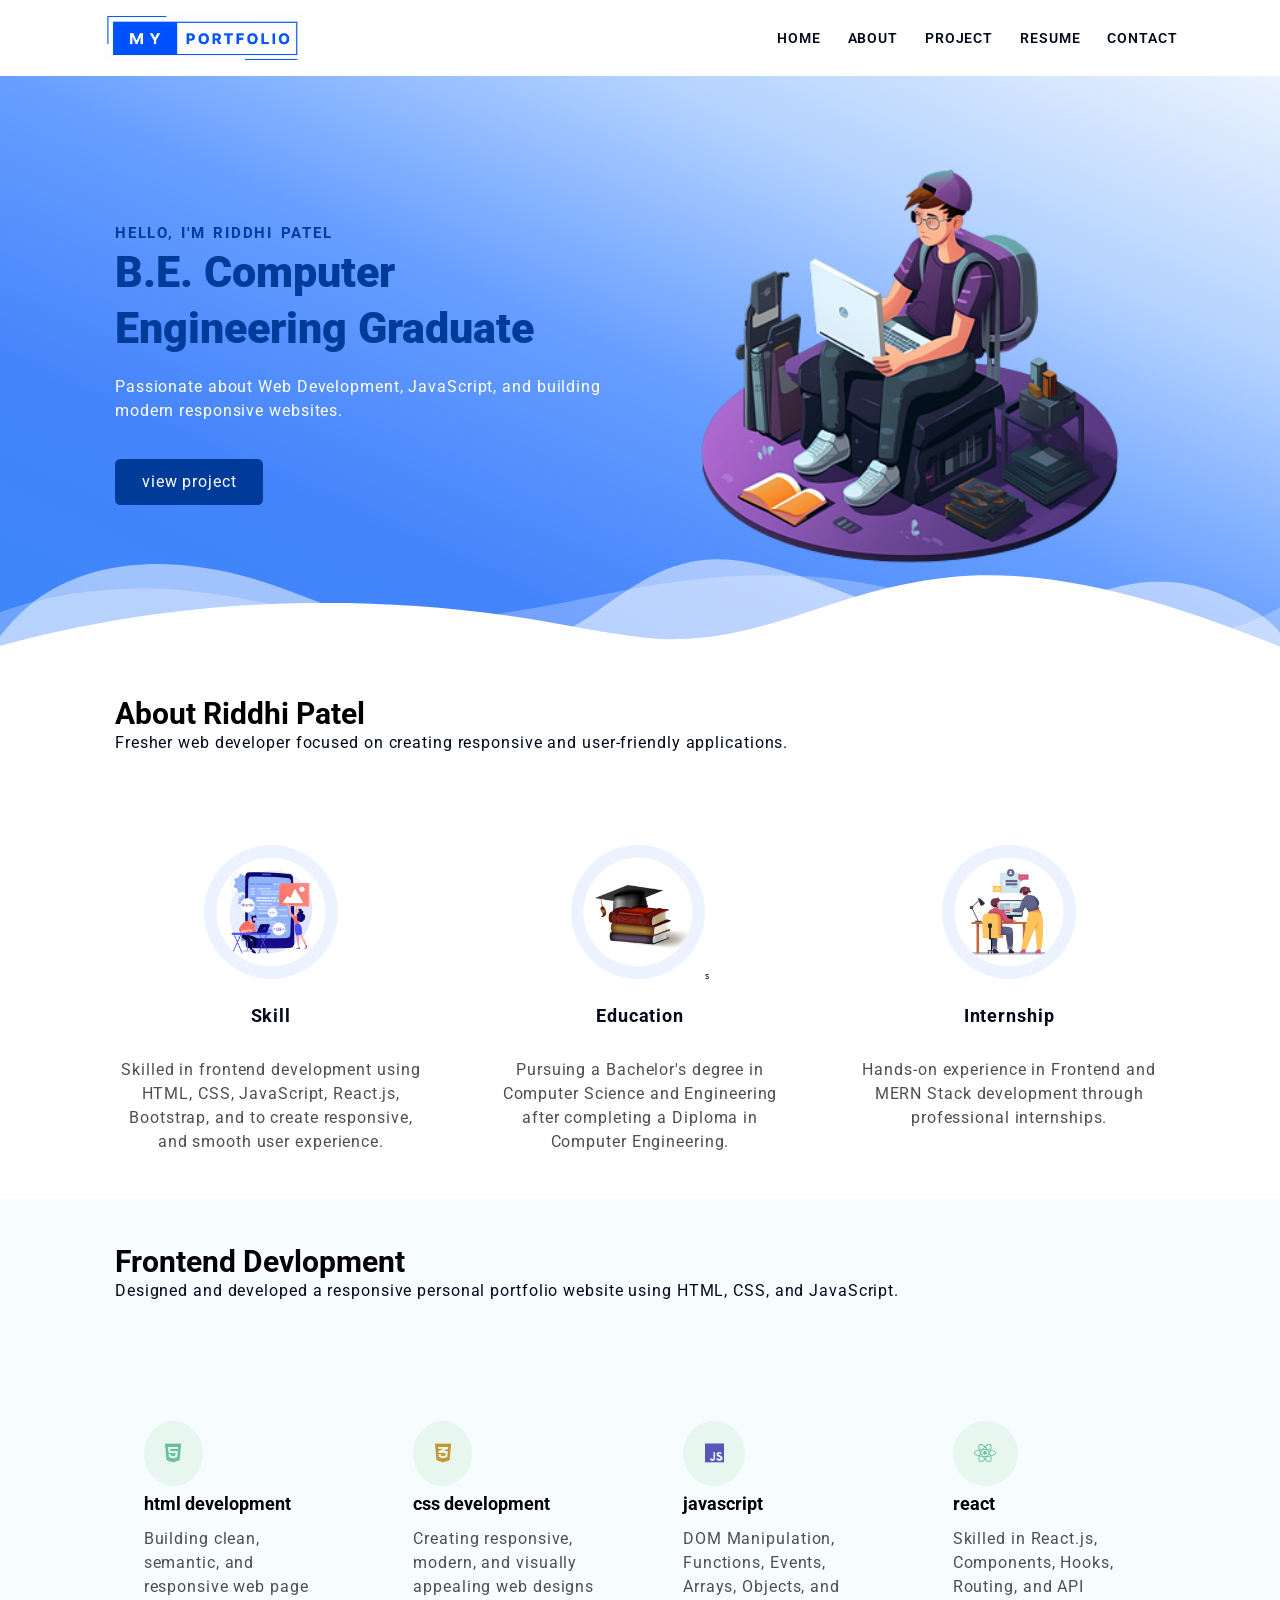
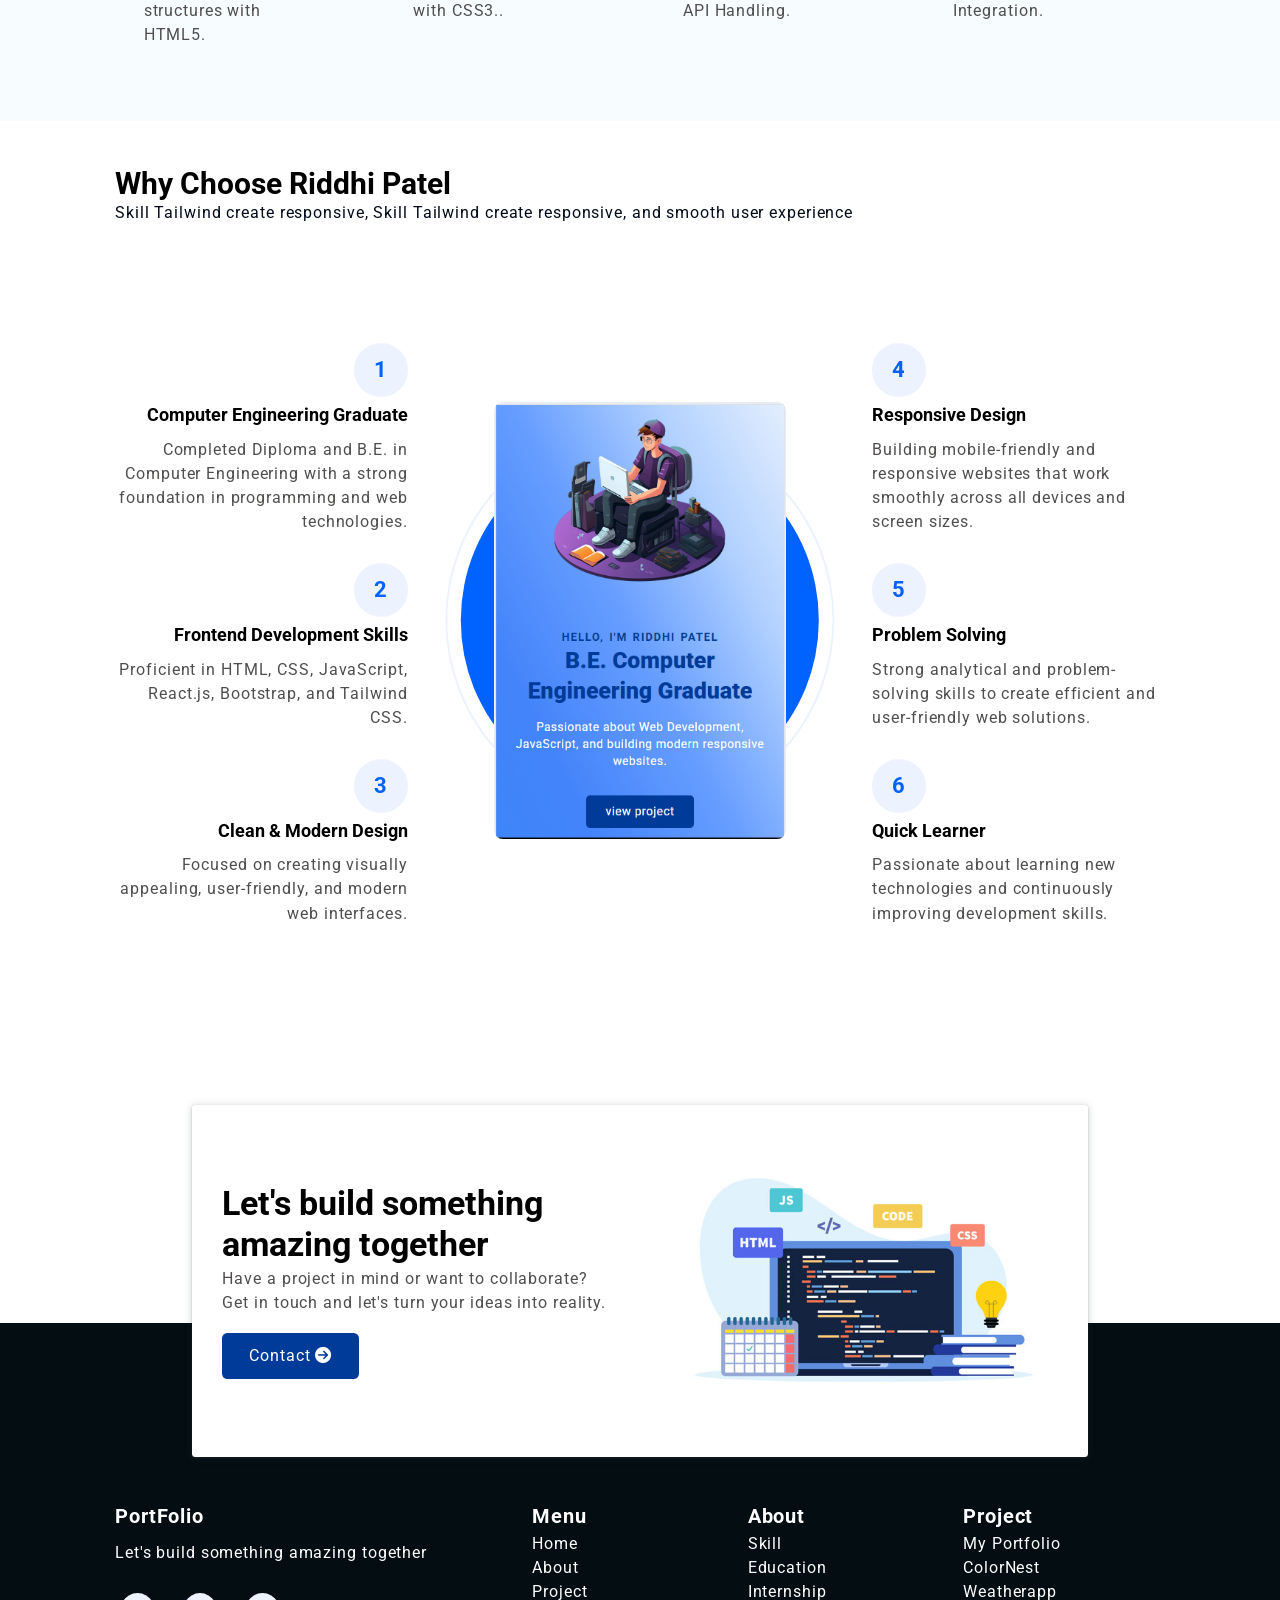
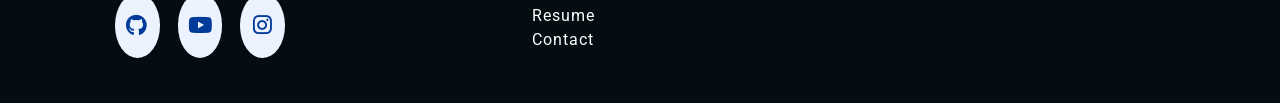
<file: index.html>
<!DOCTYPE html>
<html lang="en">
<head>
    <meta charset="UTF-8">
    <meta name="viewport" content="width=device-width, initial-scale=1.0">
    <title>my website</title>
    <link rel="stylesheet" href="https://cdnjs.cloudflare.com/ajax/libs/font-awesome/6.5.1/css/all.min.css" integrity="sha512-DTOQO9RWCH3ppGqcWaEA1BIZOC6xxalwEsw9c2QQeAIftl+Vegovlnee1c9QX4TctnWMn13TZye+giMm8e2LwA==" crossorigin="anonymous" referrerpolicy="no-referrer" />
    <link rel="stylesheet" href="style.css">
</head>
<body>
    <header class="section-navbar">
        <div class="container">
            <div class="navbar-brand" >
                <a href="index.html">
                    <img src="./images/potfolioLOGO.png" 
                    alt="my name" 
                    width="80%"
                    height="auto">
                </a>
            </div>
            <div class="navbar">
                <ul>
                   <li class="nav-item"> 
                        <a class="nav-link" href="index.html">Home</a>
                    </li>
                    <li class="nav-item"> 
                        <a class="nav-link" href="about.html">About</a>
                    </li>
                    <li class="nav-item"> 
                        <a class="nav-link" href="project.html">Project</a>
                    </li>
                    <li class="nav-item"> 
                        <a class="nav-link" href="resume.html">Resume</a>
                    </li>
                    <li class="nav-item"> 
                        <a class="nav-link" href="#section-contact-homepage">Contact</a>
                    </li>


                </ul>
            </div>
        </div>
    </header>
    <main>
        <div class="section-hero">
         <div class="container grid grid-two--cols">
            <div class="section-hero--content">
                <p class="hero-subheading">Hello, I'm Riddhi Patel  </p>

                <h1 class="hero-heading"> 
                    B.E. Computer Engineering Graduate
                </h1>
                
                <p class="hero-para">
                   Passionate about Web Development, JavaScript,
                   and building modern responsive websites.
                </p>
                <div class="hero-btn">
                    <a href="project.html" class="btn btn-white">view project</a>
                    <!-- <a href="resume.pdf" class="btn secondary" download>
                    Download Resume
                    </a> -->
                </div>
            </div>
            <div class="section-hero--image" data-aos="fade-up">
                <figure>
            <img src="images/img01.webp" alt=" a 3d character doing coding stuff " />
                </figure>
            </div>
   <!-- About Me
   I am a fresher Computer Engineering graduate with strong interest in Frontend
   Development and Software Engineering. I enjoy creating responsive and user-friendly websites. -->
         </div>
            
        </div>
        <div class="custom-shape-divider-bottom-1778674269">
        <svg data-name="Layer 1" xmlns="http://www.w3.org/2000/svg" viewBox="0 0 1200 120" preserveAspectRatio="none">
        <path d="M0,0V46.29c47.79,22.2,103.59,32.17,158,28,70.36-5.37,136.33-33.31,206.8-37.5C438.64,32.43,512.34,53.67,583,72.05c69.27,18,138.3,24.88,209.4,13.08,36.15-6,69.85-17.84,104.45-29.34C989.49,25,1113-14.29,1200,52.47V0Z" opacity=".25" class="shape-fill"></path>
        <path d="M0,0V15.81C13,36.92,27.64,56.86,47.69,72.05,99.41,111.27,165,111,224.58,91.58c31.15-10.15,60.09-26.07,89.67-39.8,40.92-19,84.73-46,130.83-49.67,36.26-2.85,70.9,9.42,98.6,31.56,31.77,25.39,62.32,62,103.63,73,40.44,10.79,81.35-6.69,119.13-24.28s75.16-39,116.92-43.05c59.73-5.85,113.28,22.88,168.9,38.84,30.2,8.66,59,6.17,87.09-7.5,22.43-10.89,48-26.93,60.65-49.24V0Z" opacity=".5" class="shape-fill"></path>
        <path d="M0,0V5.63C149.93,59,314.09,71.32,475.83,42.57c43-7.64,84.23-20.12,127.61-26.46,59-8.63,112.48,12.24,165.56,35.4C827.93,77.22,886,95.24,951.2,90c86.53-7,172.46-45.71,248.8-84.81V0Z" class="shape-fill"></path>
    </svg>
    </div>
    </main>
    
          <!------------------------- End Hero Section ------------------------------>
         
          
             <section class="section-about">
            <div class="container">
                <h2 class="section-common-heading"> About Riddhi Patel</h2>
                <p class="section-common-subheading"> Fresher web developer focused on creating responsive 
                    and user-friendly applications.
                </p>
            </div>
            <div class="container grid grid-three--cols">
                <div class="about-div">
                    <div class="icon">
                        <img src="images/FN2.avif"  >
                    </div>
                <a href="#" id="skillBtn"> 
                    <h3 class="section-common-title"> Skill
                    </h3>
                </a>
                    <p>Skilled in frontend development using HTML, CSS, JavaScript, React.js, Bootstrap, and to create responsive, 
                    and smooth user experience.</p>
                </div>
                <div  class="about-div">
                    <div class="icon">
                        <img src="images/EDU.avif" alt="">s
                    </div>
                    <a href="#" id="educationBtn"> 
                    <h3 class="section-common-title">Education</h3>
                    </a>
                    <p> Pursuing a Bachelor's degree in Computer Science and Engineering 
                        after completing a Diploma in Computer Engineering.</p>

                </div>
                <div class="about-div">
                    <div class="icon">
                        <img src="INTER.avif" alt="">
                    </div>
                    <a href="#" id="internshipBtn">
                    <h3 class="section-common-title">Internship</h3>
                    </a>
                    <p>Hands-on experience in Frontend and MERN Stack 
                    development through professional internships.</p>
                </div>
            </div>
            
        </section> 
        <section class="section-skill" id="skillSection">
            <div class="container">
                <h2 class="section-common-heading"> Frontend devlopment</h2>
                <p class="section-common-subheading">Designed and developed a responsive personal 
                    portfolio website using HTML, CSS, and JavaScript. </p>
            
                </div>
              <div class="container grid grid-four--cols">
                 <div class="skill-div">
                    <div class="icon">
                        <i class="fa-brands fa-html5"></i>
                    </div>
                    <h3 class="section-common-title">html development</h3>
                    <p> Building clean, semantic, and responsive web page structures with HTML5.</p>
                </div>
                <div class="skill-div">
                    <div class="icon">
                        <i class="fa-brands fa-css3-alt"></i>
                    </div>
                    <h3 class="section-common-title">css development</h3>
                    <p> Creating responsive, modern, and visually appealing web designs with CSS3..</p>
                </div>
                <div class="skill-div">
                    <div class="icon">
                        <i class="fa-brands fa-js"></i>
                    </div>
                    <h3 class="section-common-title">javascript</h3>
                    <p>DOM Manipulation, Functions, Events, Arrays, Objects, and API Handling.</p>
                </div>
                
                    <div class="skill-div">
                    <div class="icon">
                        <i class="fa-brands fa-react"></i>
                    </div>
                    <h3 class="section-common-title">react</h3>
                    <p> Skilled in React.js, Components, Hooks, Routing, and API Integration.</p>
                </div>
              </div>  
              
        </section>

        <section class="section-education" id="educationSection">
            <div class="container">
                <h2 class="section-common-heading"> education details</h2>
                <p class="section-common-subheading">   Pursuing a Bachelor's degree in Computer Science and Engineering 
                    after completing a Diploma in Computer Engineering.</p>           
                </div>
              <div class="container grid grid-two--cols">

                                
                 <div class="education-div">
                     <div class="icon">
                        <i class="fa-solid fa-graduation-cap"></i>
                     </div>

                     <h2 class="section-common-title">
                         B.E. Computer Science & Engineering
                    </h2>

                    <h3 class="section-common-title">
                         L.C. Institute of Technology, Bhandu (GTU)
                    </h3>

                         <p><i class="fa-solid fa-user-graduate"></i>  2022 – 2026</p>
                         <p><i class="fa-solid fa-location-dot"></i> Bhandu, Gujarat</p>
                         <p><i class="fa-solid fa-star"></i> CGPA: 7.7 / 10</p>
                    </div>
                    <div class="education-div">
                        <div class="icon">
                        <i class="fa-solid fa-graduation-cap"></i>
                            </div>

                         <h2 class="section-common-title">
                             Diploma in Computer Science & Engineering
                           </h2>

                         <h3 class="section-common-title">
                               K.D. Polytechnic, Patan (GTU)
                             </h3>

                         <p>
                            <i class="fa-solid fa-calendar"></i>
                               2019 – 2022
                         </p>

                         <p>
                          <i class="fa-solid fa-location-dot"></i>Patan, Gujarat
                        </p>
                         <p>
                            <i class="fa-solid fa-star"></i>CGPA: 7.6 / 10
                        </p>
                    </div>
                    </div>
        </section>

        <section class="section-internship" id="internshipSection">

            
            <div class="container">
                <h2 class="section-common-heading"> internship details</h2>
                <p class="section-common-subheading">    Hands-on experience in Frontend and MERN Stack 
                    development through professional internships.</p>
            
                </div>
              <div class="container grid grid-two--cols">

                <div class="internship-div">
                     <div class="icon">
                        <i class="fa-solid fa-briefcase"></i>
                     </div>

                     <h2 class="section-common-title">
                        Mern Stack Developer Intern
                    </h2>
                    <h3>
                      <i class="fa-solid fa-building"></i>
                        Grownited Private Limited.
                    </h3>
                    <p>
                      <i class="fa-solid fa-calendar-days"></i>
                        20th jan 2025 - 19th April 2025
                    </p>
                    <p>
                        <p>
                        <i class="fa-solid fa-building"></i>
                         Developed a Society Management System using MERN Stack.
                      </p>

                    <p>
                       <i class="fa-solid fa-database"></i>
                       Managed resident and maintenance data in MongoDB.
                    </p>

                    <p>
                    <i class="fa-solid fa-paper-plane"></i>
                        Tested CRUD APIs using Postman.
                    </p>

                    <p>ss
                     <i class="fa-solid fa-users"></i>
                     Implemented user-friendly interfaces and data management features.
                    </p>
                    <a href="resume/1000116614.PDF" target="_blank">
                       <i class="fa-solid fa-award"></i>
                             View Certificate
                    </a>
            </div>
                                
                 <div class="internship-div">
                     <div class="icon">
                        <i class="fa-solid fa-briefcase"></i>
                     </div>

                     <h2 class="section-common-title">
                        Frontend Developer Intern
                    </h2>
                    <h3>
                      <i class="fa-solid fa-building"></i>
                        Infolabz IT Services PVT.LTD
                    </h3>
                    <p>
                      <i class="fa-solid fa-calendar-days"></i>
                        29 june 2024 - 12 july 2024
                    </p>
                    <p>
                     <i class="fa-solid fa-code"></i>
                        Worked with  JavaScript, React framework and responsive design.
                    </p>

                    <a href="images/infocerti.jpeg" target="_blank">
                       <i class="fa-solid fa-award"></i>
                             View Certificate
                    </a>
            </div>

        </div>
                    
        </section>
        
        
        <section class="section-why-choose">
            <div class="container">
                <h2 class="section-common-heading">why choose riddhi patel</h2>
                <p class="section-common-subheading">Skill Tailwind create responsive,  Skill Tailwind create responsive, and smooth user experience</p>
            </div>
            <div class="container grid grid-three--cols">
               

                <div class="choose-left-div text-align--right">

    <div class="why-choose--div">
        <p class="common-text--highlight">1</p>
        <h3 class="section-common-title">Computer Engineering Graduate</h3>
        <p>
            Completed Diploma and B.E. in Computer Engineering with
            a strong foundation in programming and web technologies.
        </p>
    </div>

    <div class="why-choose--div">
        <p class="common-text--highlight">2</p>
        <h3 class="section-common-title">Frontend Development Skills</h3>
        <p>
            Proficient in HTML, CSS, JavaScript, React.js,
            Bootstrap, and Tailwind CSS.
        </p>
    </div>

    <div class="why-choose--div">
        <p class="common-text--highlight">3</p>
        <h3 class="section-common-title">Clean & Modern Design</h3>
        <p>
            Focused on creating visually appealing,
            user-friendly, and modern web interfaces.
        </p>
    </div>

</div>
                 <!-- center part of img -->
                    <div class="choose-center-div">
                        <figure>
                            <img src="./images/Screenshot 2026-06-20 124856.png" alt="" 
                            width="100%" height="120rem">
                        </figure>
                    </div>

                          
                <div class="choose-right-div text-align--left">

    <div class="why-choose--div">
        <p class="common-text--highlight">4</p>
        <h3 class="section-common-title">Responsive Design</h3>
        <p>
            Building mobile-friendly and responsive websites that work
            smoothly across all devices and screen sizes.
        </p>
    </div>

    <div class="why-choose--div">
        <p class="common-text--highlight">5</p>
        <h3 class="section-common-title">Problem Solving</h3>
        <p>
            Strong analytical and problem-solving skills to create
            efficient and user-friendly web solutions.
        </p>
    </div>

    <div class="why-choose--div">
        <p class="common-text--highlight">6</p>
        <h3 class="section-common-title">Quick Learner</h3>
        <p>
            Passionate about learning new technologies and continuously
            improving development skills.
        </p>
    </div>

</div>



            </div>
        </section>
            <!----- contact home section --------->
        <div class="section-contact-homepage" id="section-contact-homepage">
            <div class="container grid grid-two--cols">
                <div class="contact-content">
                    <h2 class="contact-title"> Let's build something amazing together</h2>
                    <p>Have a project in mind or want to collaborate? Get in touch and let's turn your ideas into reality.</p>
                    <div class="btn">
                        <a href="contact.html"> Contact  <i class="fa-solid fa-circle-arrow-right"></i></a>
                    </div>
                </div>
                <div class="contact-img">
                    <img src="images/skill.jpg" alt="">
                </div>
            </div>
        </div>

            <!--------- footer section --------->
        <footer>
            <div class="container grid grid-four--cols">
                <div class="footer-1--div">
                    <div class="logo-brand">
                        <a href="index.html" class="footer-subheading"> PortFolio</a>
                    </div>
                <p>Let's build something amazing together</p>
                
                <div class="social-footer--icon">
                    <a href="https://github.com/RiddhiPatel1007">
                        <i class="fa-brands fa-github"></i>
                    </a>
                
                    <a href="" target="_blank">
                        <i class="fa-brands fa-youtube"></i>
                    </a>
                
                    <a href="">
                        <i class="fa-brands fa-instagram"></i>
                    </a>
                </div>
            </div>
            <div class="footer-2--div">
                <p class="footer-subheading"> Menu </p>
                    <ul>
                        <li><a href="index.html">Home</a></li>
                        <li><a href="about.html">About</a></li>
                        <li><a href="project.html">Project</a></li>
                        <li><a href="resume.html">Resume</a></li>
                        <li><a href="contact.html">Contact</a></li>
                    </ul>

                
            </div>

            <div class="footer-3--div">
                <p class="footer-subheading">About </p>
                    <ul>
                        
                        <li><a href="about.html#skillSection">Skill</a></li>
                        <li><a href="about.html#educationSection">Education</a></li>
                        <li><a href="about.html#internshipSection">Internship</a></li>
                    </ul>               
            </div>

            <div class="footer-4--div">
                <p class="footer-subheading"> Project</p>
                    <ul>
                        <li><a href="index.html">My Portfolio</a></li>
                        <li><a href="https://riddhipatel1007.github.io/colornest/">ColorNest</a></li>
                        <li><a href="https://riddhipatel1007.github.io/Weatherapp/" target="_blank">Weatherapp</a></li>
                        
                    </ul>                
            </div>
            </div>
        </footer>
        <script src="script.js" > </script>
</body>
</html>
</file>
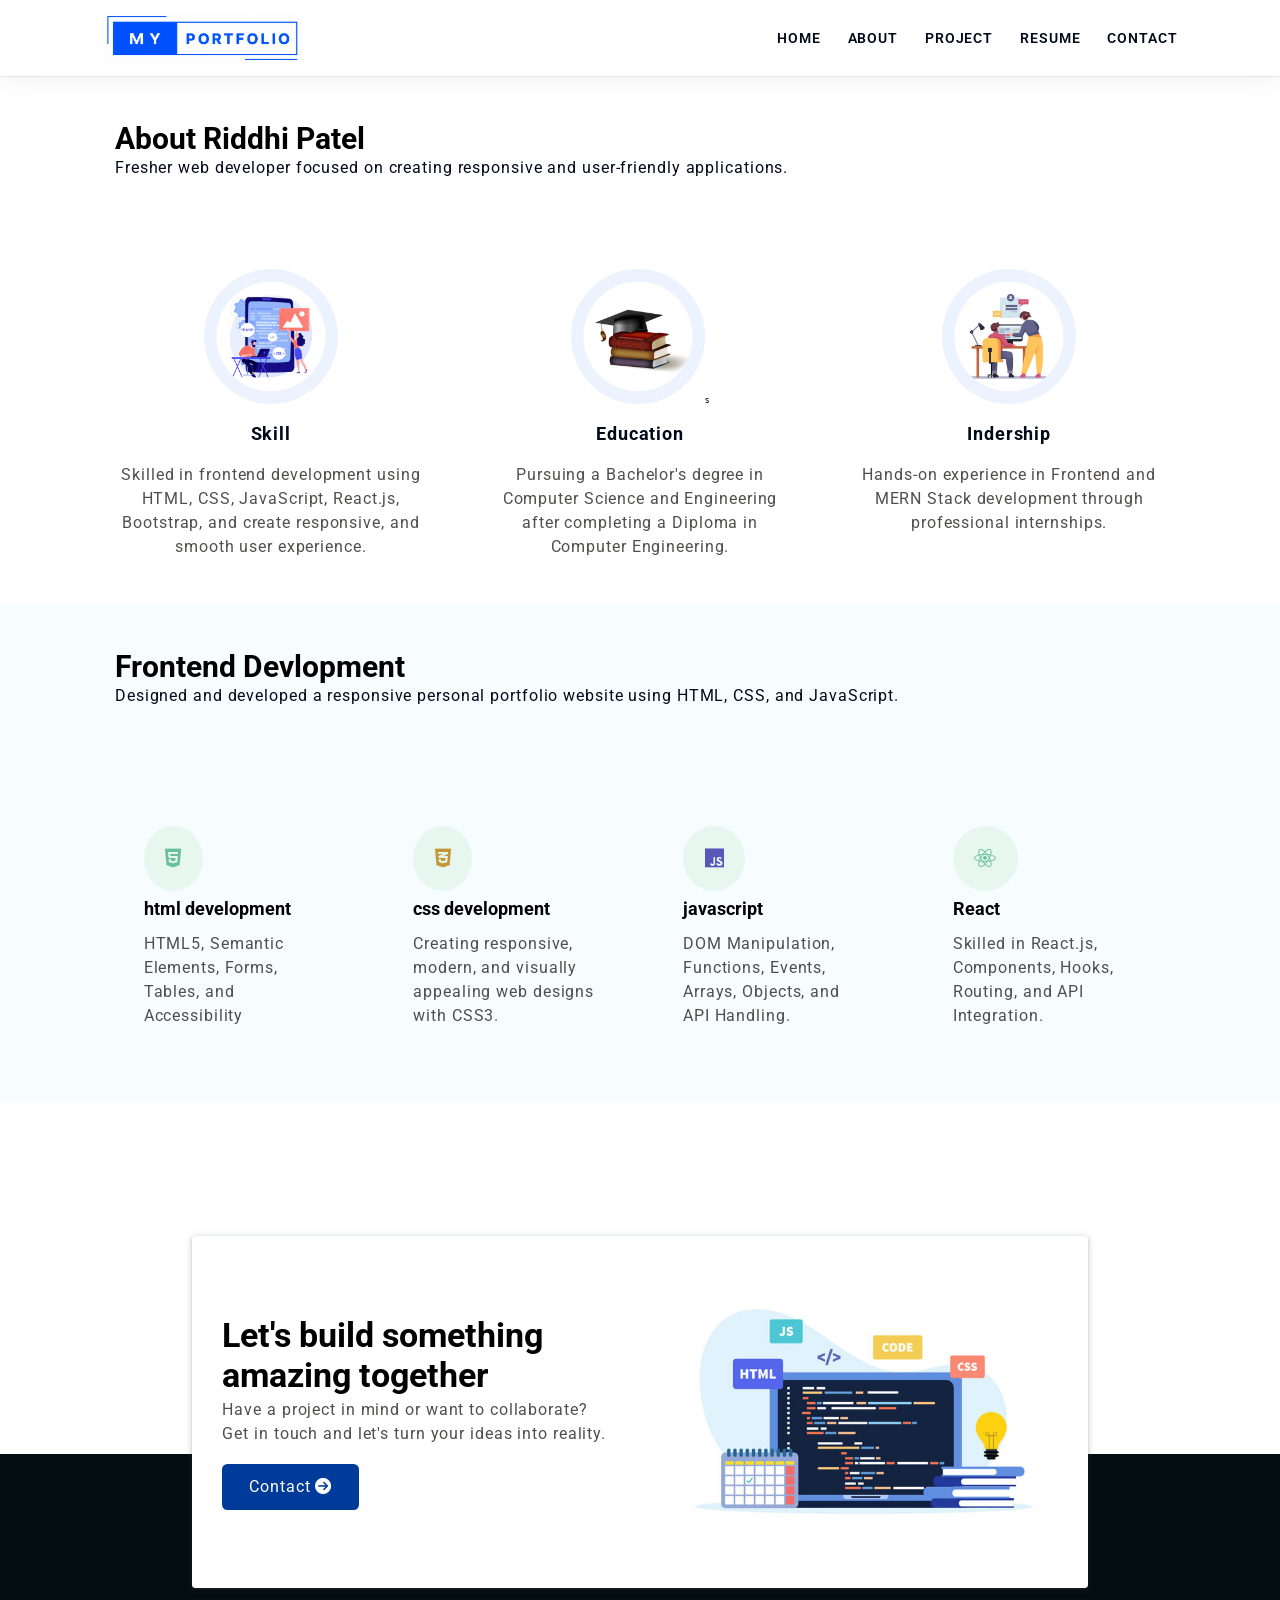
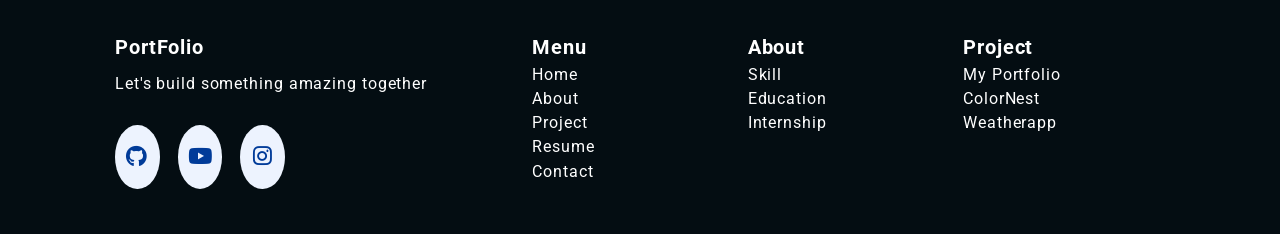
<file: about.html>
<!DOCTYPE html>
<html lang="en">
<head>
    <meta charset="UTF-8">
    <meta name="viewport" content="width=device-width, initial-scale=1.0">
    <title>about page</title>
    <link rel="stylesheet" href="https://cdnjs.cloudflare.com/ajax/libs/font-awesome/6.5.1/css/all.min.css" integrity="sha512-DTOQO9RWCH3ppGqcWaEA1BIZOC6xxalwEsw9c2QQeAIftl+Vegovlnee1c9QX4TctnWMn13TZye+giMm8e2LwA==" crossorigin="anonymous" referrerpolicy="no-referrer" />
    <link rel="stylesheet" href="style.css">
</head>
<body>
     <header class="section-navbar">
        <div class="container">
            <div class="navbar-brand">
                <a href="index.html">
                    <img src="./images/potfolioLOGO.png" 
                    alt="my name" 
                    ">
                </a>
            </div>
            <div class="navbar">
                <ul>
                    <li class="nav-item"> 
                        <a class="nav-link" href="index.html">Home</a>
                    </li>
                    <li class="nav-item"> 
                        <a class="nav-link" href="about.html">About</a>
                    </li>
                    <li class="nav-item"> 
                        <a class="nav-link" href="project.html">Project</a>
                    </li>
                    <li class="nav-item"> 
                        <a class="nav-link" href="resume.html">Resume</a>
                    </li>
                    <li class="nav-item"> 
                        <a class="nav-link" href="contact.html">Contact</a>
                    </li>

                </ul>
            </div>
        </div>
    </header>

    <section class="section-about">
            <div class="container">
                <h2 class="section-common-heading"> About Riddhi Patel</h2>
                <p class="section-common-subheading"> Fresher web developer focused on creating responsive 
                    and user-friendly applications.
                </p>
            </div>
            <div class="container grid grid-three--cols">
                <div class="about-div">
                    <div class="icon">
                        <img src="images/FN2.avif"  >
                    </div>
                <a href="#" id="skillBtn">  Skill
                    <!-- <h3 class="section-common-title"> Skill
                    </h3> -->
                </a>
                    <p>Skilled in frontend development using HTML, CSS, JavaScript, React.js, Bootstrap, and  create responsive, 
                    and smooth user experience.</p>
                </div>
                <div  class="about-div">
                    <div class="icon">
                        <img src="images/EDU.avif" alt="">s
                    </div>
                    <a href="#" id="educationBtn"> Education
                    <!-- <h3 class="section-common-title">Education</h3> -->
                    </a>
                    <p> Pursuing a Bachelor's degree in Computer Science and Engineering 
                        after completing a Diploma in Computer Engineering.</p>

                </div>
                <div class="about-div">
                    <div class="icon">
                        <img src="INTER.avif" alt="">
                    </div>
                    <a href="#" id="internshipBtn"> Indership
                    <!-- <h3 class="section-common-title">Internship</h3> -->
                    </a>
                    <p>Hands-on experience in Frontend and MERN Stack 
                    development through professional internships.</p>
                </div>
            </div>
            
        </section> 
        <section class="section-skill" id="skillSection">
            <div class="container">
                <h2 class="section-common-heading"> Frontend devlopment</h2>
                <p class="section-common-subheading">Designed and developed a responsive personal 
                    portfolio website using HTML, CSS, and JavaScript. </p>
            
                </div>
              <div class="container grid grid-four--cols">
                 <div class="skill-div">
                    <div class="icon">
                        <i class="fa-brands fa-html5"></i>
                    </div>
                    <h3 class="section-common-title">html development</h3>
                    <p> HTML5, Semantic Elements, Forms, Tables, and Accessibility</p>
                </div>
                <div class="skill-div">
                    <div class="icon">
                        <i class="fa-brands fa-css3-alt"></i>
                    </div>
                    <h3 class="section-common-title">css development</h3>
                    <p> Creating responsive, modern, and visually appealing web designs with CSS3.</p>
                </div>
                <div class="skill-div">
                    <div class="icon">
                        <i class="fa-brands fa-js"></i>
                    </div>
                    <h3 class="section-common-title">javascript</h3>
                    <p> DOM Manipulation, Functions, Events, Arrays, Objects, and API Handling.</p>
                </div>
                
                    <div class="skill-div">
                    <div class="icon">
                        <i class="fa-brands fa-react"></i>
                    </div>
                    <h3 class="section-common-title">React</h3>
                    <p> Skilled in React.js, Components, Hooks, Routing, and API Integration.</p>
                </div>
              </div>  
              
        </section>

        <section class="section-education" id="educationSection">
            <div class="container">
                <h2 class="section-common-heading"> education details</h2>
                <p class="section-common-subheading">   Pursuing a Bachelor's degree in Computer Science and Engineering 
                    after completing a Diploma in Computer Engineering.</p>           
                </div>
              <div class="container grid grid-two--cols">

                                
                 <div class="education-div">
                     <div class="icon">
                        <i class="fa-solid fa-graduation-cap"></i>
                     </div>

                     <h2 class="section-common-title">
                         B.E. Computer Science & Engineering
                    </h2>

                    <h3 class="section-common-title">
                         L.C. Institute of Technology, Bhandu (GTU)
                    </h3>

                         <p><i class="fa-solid fa-user-graduate"></i>  2022 – 2026</p>
                         <p><i class="fa-solid fa-location-dot"></i> Bhandu, Gujarat</p>
                         <p><i class="fa-solid fa-star"></i> CGPA: 7.8 / 10</p>
                    </div>
                    <div class="education-div">
                        <div class="icon">
        <i class="fa-solid fa-graduation-cap"></i>
                            </div>

                         <h2 class="section-common-title">
                             Diploma in Computer Science & Engineering
                           </h2>

                         <h3 class="section-common-title">
                               K.D. Polytechnic, Patan (GTU)
                             </h3>

                         <p>
                            <i class="fa-solid fa-calendar"></i>
                               2019 – 2022
                         </p>

                         <p>
                          <i class="fa-solid fa-location-dot"></i>Patan, Gujarat
                        </p>
                         <p>
                            <i class="fa-solid fa-star"></i>CGPA: 7.8 / 10
                        </p>
                    </div>
        </section>

        <section class="section-internship" id="internshipSection">

            
            <div class="container">
                <h2 class="section-common-heading"> internship details</h2>
                <p class="section-common-subheading">    Hands-on experience in Frontend and MERN Stack 
                    development through professional internships.</p>
            
                </div>
              <div class="container grid grid-two--cols">

                <div class="internship-div">
                     <div class="icon">
                        <i class="fa-solid fa-briefcase"></i>
                     </div>

                     <h2 class="section-common-title">
                        Mern Stack Developer Intern
                    </h2>
                    <h3>
                      <i class="fa-solid fa-building"></i>
                        Grownited Private Limited.
                    </h3>
                    <p>
                      <i class="fa-solid fa-calendar-days"></i>
                        20th jan 2025 - 19th April 2025
                    </p>
                    <p>
                        <p>
                        <i class="fa-solid fa-building"></i>
                         Developed a Society Management System using MERN Stack.
                      </p>

                    <p>
                       <i class="fa-solid fa-database"></i>
                       Managed resident and maintenance data in MongoDB.
                    </p>

                    <p>
                    <i class="fa-solid fa-paper-plane"></i>
                        Tested CRUD APIs using Postman.
                    </p>

                    <p>
                <i class="fa-solid fa-users"></i>
                 Implemented user-friendly interfaces and data management features.
                </p>
                    <a href="images/grownited.jpeg" target="_blank">
                       <i class="fa-solid fa-award"></i>
                             View Certificate
                    </a>
            </div>
                                
                 <div class="internship-div">
                     <div class="icon">
                        <i class="fa-solid fa-briefcase"></i>
                     </div>

                     <h2 class="section-common-title">
                        Frontend Developer Intern
                    </h2>
                    <h3>
                      <i class="fa-solid fa-building"></i>
                        Infolabz IT Services PVT.LTD
                    </h3>
                    <p>
                      <i class="fa-solid fa-calendar-days"></i>
                        29 june 2024 - 12 july 2024
                    </p>
                    <p>
                     <i class="fa-solid fa-code"></i>
                        Worked with  JavaScript, React framework and responsive design.
                    </p>

                    <a href="images/infocerti.jpeg" target="_blank">
                       <i class="fa-solid fa-award"></i>
                             View Certificate
                    </a>
            </div>


                    
        </section>
        
        <div class="section-contact-homepage" id="section-contact-homepage">
            <div class="container grid grid-two--cols">
                <div class="contact-content">
                    <h2 class="contact-title"> Let's build something amazing together</h2>
                    <p>Have a project in mind or want to collaborate? Get in touch and let's turn your ideas into reality.</p>
                   
                    <div class="btn">
                        <a href="contact.html"> Contact <i class="fa-solid fa-circle-arrow-right"></i></a>
                    </div>
                </div>
                <div class="contact-img">
                    <img src="images/skill.jpg" alt="">
                </div>
            </div>
        </div>

            <!--------- footer section --------->
        <footer>
            <div class="container grid grid-four--cols">
                <div class="footer-1--div">
                    <div class="logo-brand">
                        <a href="index.html" class="footer-subheading"> PortFolio</a>
                    </div>
            <p>Let's build something amazing together</p>
                
                <div class="social-footer--icon">
                    <a href="">
                        <i class="fa-brands fa-github"></i>
                    </a>
                
                    <a href="" target="_blank">
                        <i class="fa-brands fa-youtube"></i>
                    </a>
                
                    <a href="">
                        <i class="fa-brands fa-instagram"></i>
                    </a>
                </div>
            </div>
            <div class="footer-2--div">
                <p class="footer-subheading"> Menu </p>
                    <ul>
                        <li><a href="index.html">Home</a></li>
                        <li><a href="about.html">About</a></li>
                        <li><a href="project.html">Project</a></li>
                        <li><a href="resume.html">Resume</a></li>
                        <li><a href="contact.html">Contact</a></li>
                    </ul>

                
            </div>

            <div class="footer-3--div">
                <p class="footer-subheading">About </p>
                    <ul>
                        
                        <li><a href="#skillSection">Skill</a></li>
                        <li><a href="#educationSection">Education</a></li>
                        <li><a href="#internshipSection">Internship</a></li>
                    </ul>

                
            </div>

            <div class="footer-4--div">
                <p class="footer-subheading"> Project</p>
                    <ul>
                        <li><a href="index.html">My Portfolio</a></li>
                        <li><a href="https://riddhipatel1007.github.io/colornest/">ColorNest</a></li>
                        <li><a href="https://riddhipatel1007.github.io/Weatherapp/" target="_blank">Weatherapp</a></li>
                        
                    </ul>

                
            </div>
            </div>
        </footer>

        <script src="script.js"></script>
</body>
</html>
</file>
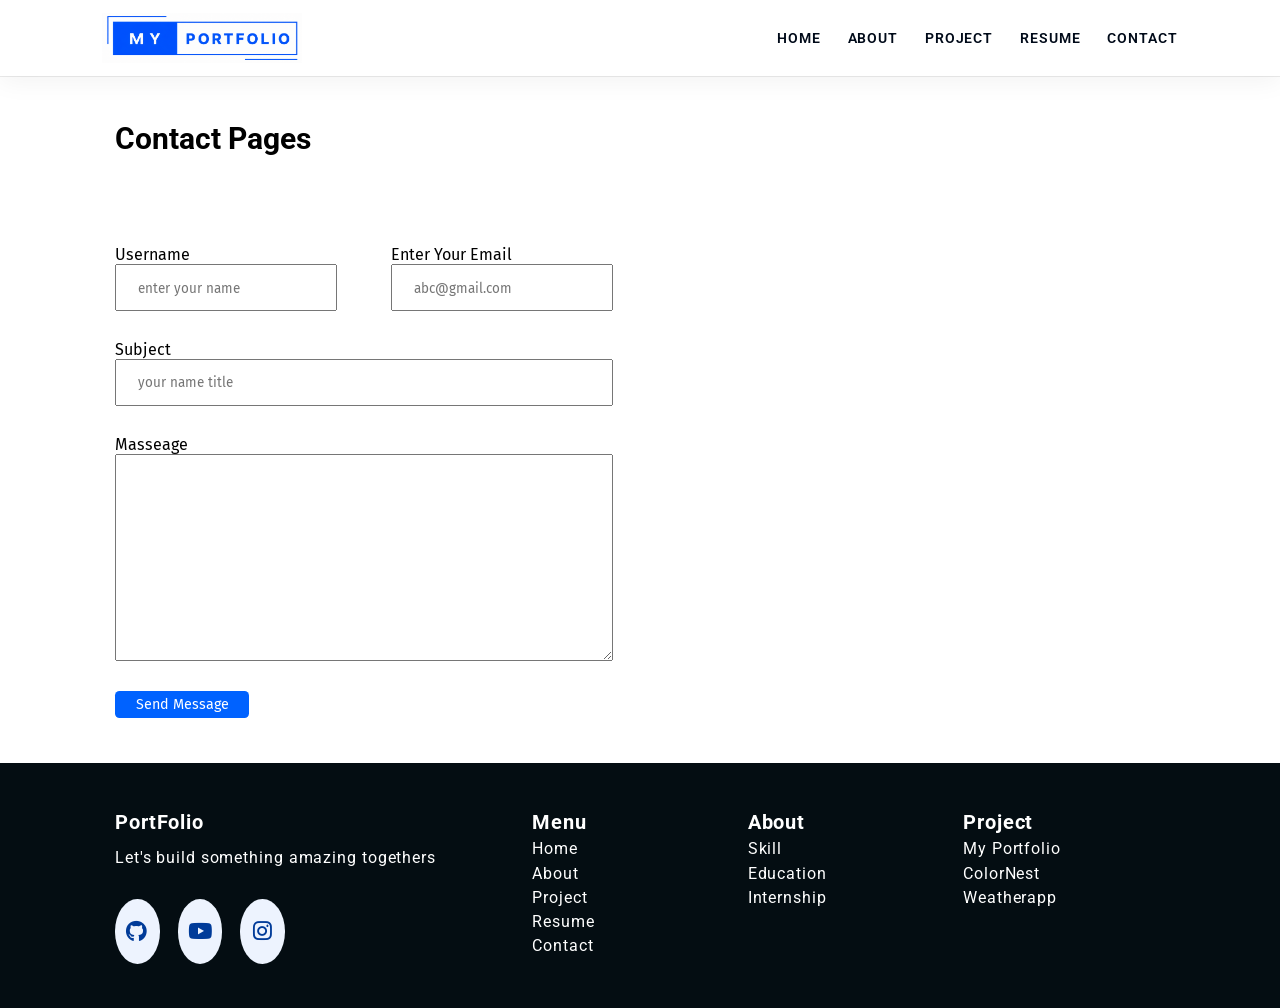
<file: contact.html>
<!DOCTYPE html>
<html lang="en">
<head>
    <meta charset="UTF-8">
    <meta name="viewport" content="width=device-width, initial-scale=1.0">
    <title>contact</title>
    <link rel="stylesheet" href="https://cdnjs.cloudflare.com/ajax/libs/font-awesome/6.5.1/css/all.min.css" integrity="sha512-DTOQO9RWCH3ppGqcWaEA1BIZOC6xxalwEsw9c2QQeAIftl+Vegovlnee1c9QX4TctnWMn13TZye+giMm8e2LwA==" crossorigin="anonymous" referrerpolicy="no-referrer" />
    <link rel="stylesheet" href="style.css">
    <style>
    footer{
        padding: 0;
    }
    </style>
    <!-- data store karne ke liae formspree login karke store kare -->
</head>
<body>
    <header class="section-navbar">
        <div class="container">
            <div class="navbar-brand">
                <a href="index.html">
                    <img src="./images/potfolioLOGO.png" 
                    alt="my name" 
                    width="80%"
                    height="auto">
                </a>
            </div>
            <div class="navbar">
                <ul>
                    <li class="nav-item"> 
                        <a class="nav-link" href="index.html">Home</a>
                    </li>
                    <li class="nav-item"> 
                        <a class="nav-link" href="about.html">About</a>
                    </li>
                    <li class="nav-item"> 
                        <a class="nav-link" href="project.html">Project</a>
                    </li>
                    <li class="nav-item"> 
                        <a class="nav-link" href="resume.html">Resume</a>
                    </li>
                    <li class="nav-item"> 
                        <a class="nav-link" href="contact.html">Contact</a>
                    </li>

                </ul>
            </div>
        </div>
    </header>

    <div class="section-contact">
        <div class="container">
            <h2 class="section-common-heading"> Contact Pages</h2>
            <p class="section-common-subheading"></p>
        </div>

        <div class="container grid grid-two--cols">
            <div class="contact-content">
                <form action="#">
                    <div class="grid  grid-two--cols mb-3">
                        <div>
                            <label for="username">username</label>
                            <input type="text" 
                            name="username" 
                            id="username" 
                            placeholder="enter your name"/>
                        </div>
                        <div>
                            <label for="email">enter your email</label>
                            <input type="email" name="email" id="email" 
                            autocomplete="off" required placeholder="abc@gmail.com"/>
                        </div>
                    </div>
                    <div class="mb-3">
                        <label for="subject">subject</label>
                        <input type="text" name="subject" id="subject" 
                        placeholder="your name title">

                    </div>

                    <div class="mb-3">
                        <label for="message" >masseage</label>
                        <textarea name="masseage" id="message" 
                        cols="30" rows="10" placeholder="enter your message">
                    </textarea>

                    </div>

                    <div>
                        <button type="submit" class="btn-submit"> send message</button>
                    </div>
                </form>
            </div>

            <div class="contact-map">
            <iframe src="https://www.google.com/maps/embed?pb=!1m18!1m12!1m3!1d3777315.023464486!2d68.6844967866807!3d22.39949126342835!2m3!1f0!2f0!3f0!3m2!1i1024!2i768!4f13.1!3m3!1m2!1s0x3959051f5f0ef795%3A0x861bd887ed54522e!2sGujarat!5e0!3m2!1sen!2sin!4v1780402000626!5m2!1sen!2sin" 
            width="100%" height="450px"  style="border:0;" allowfullscreen="" loading="lazy" 
            referrerpolicy="no-referrer-when-downgrade"
           
            ></iframe>
           </div>
        </div>
        
    </div>

     <footer>
            <div class="container grid grid-four--cols">
                <div class="footer-1--div">
                    <div class="logo-brand">
                        <a href="index.html" class="footer-subheading"> PortFolio</a>
                    </div>
                <p>Let's build something amazing togethers</p>
                
                <div class="social-footer--icon">
                    <a href="">
                        <i class="fa-brands fa-github"></i>
                    </a>
                
                    <a href="" target="_blank">
                        <i class="fa-brands fa-youtube"></i>
                    </a>
                
                    <a href="">
                        <i class="fa-brands fa-instagram"></i>
                    </a>
                </div>
            </div>
            <div class="footer-2--div">
                <p class="footer-subheading"> Menu </p>
                    <ul>
                        <li><a href="index.html">Home</a></li>
                        <li><a href="about.html">About</a></li>
                        <li><a href="project.html">Project</a></li>
                        <li><a href="resume.html">Resume</a></li>
                        <li><a href="contact.html">Contact</a></li>
                    </ul>

                
            </div>

            <div class="footer-3--div">
                <p class="footer-subheading">About </p>
                    <ul>
                        
                        <li><a href="about.html#skillSection">Skill</a></li>
                        <li><a href="about.html#educationSection">Education</a></li>
                        <li><a href="about.html#internshipSection">Internship</a></li>
                    </ul>

                
            </div>

            <div class="footer-4--div">
                <p class="footer-subheading"> Project</p>
                    <ul>
                        <li><a href="index.html">My Portfolio</a></li>
                        <li><a href="https://riddhipatel1007.github.io/colornest/">ColorNest</a></li>
                        <li><a href="https://riddhipatel1007.github.io/Weatherapp/" target="_blank">Weatherapp</a></li>
                        
                    </ul>

                
            </div>
            </div>
        </footer>
</body>
</html>
</file>
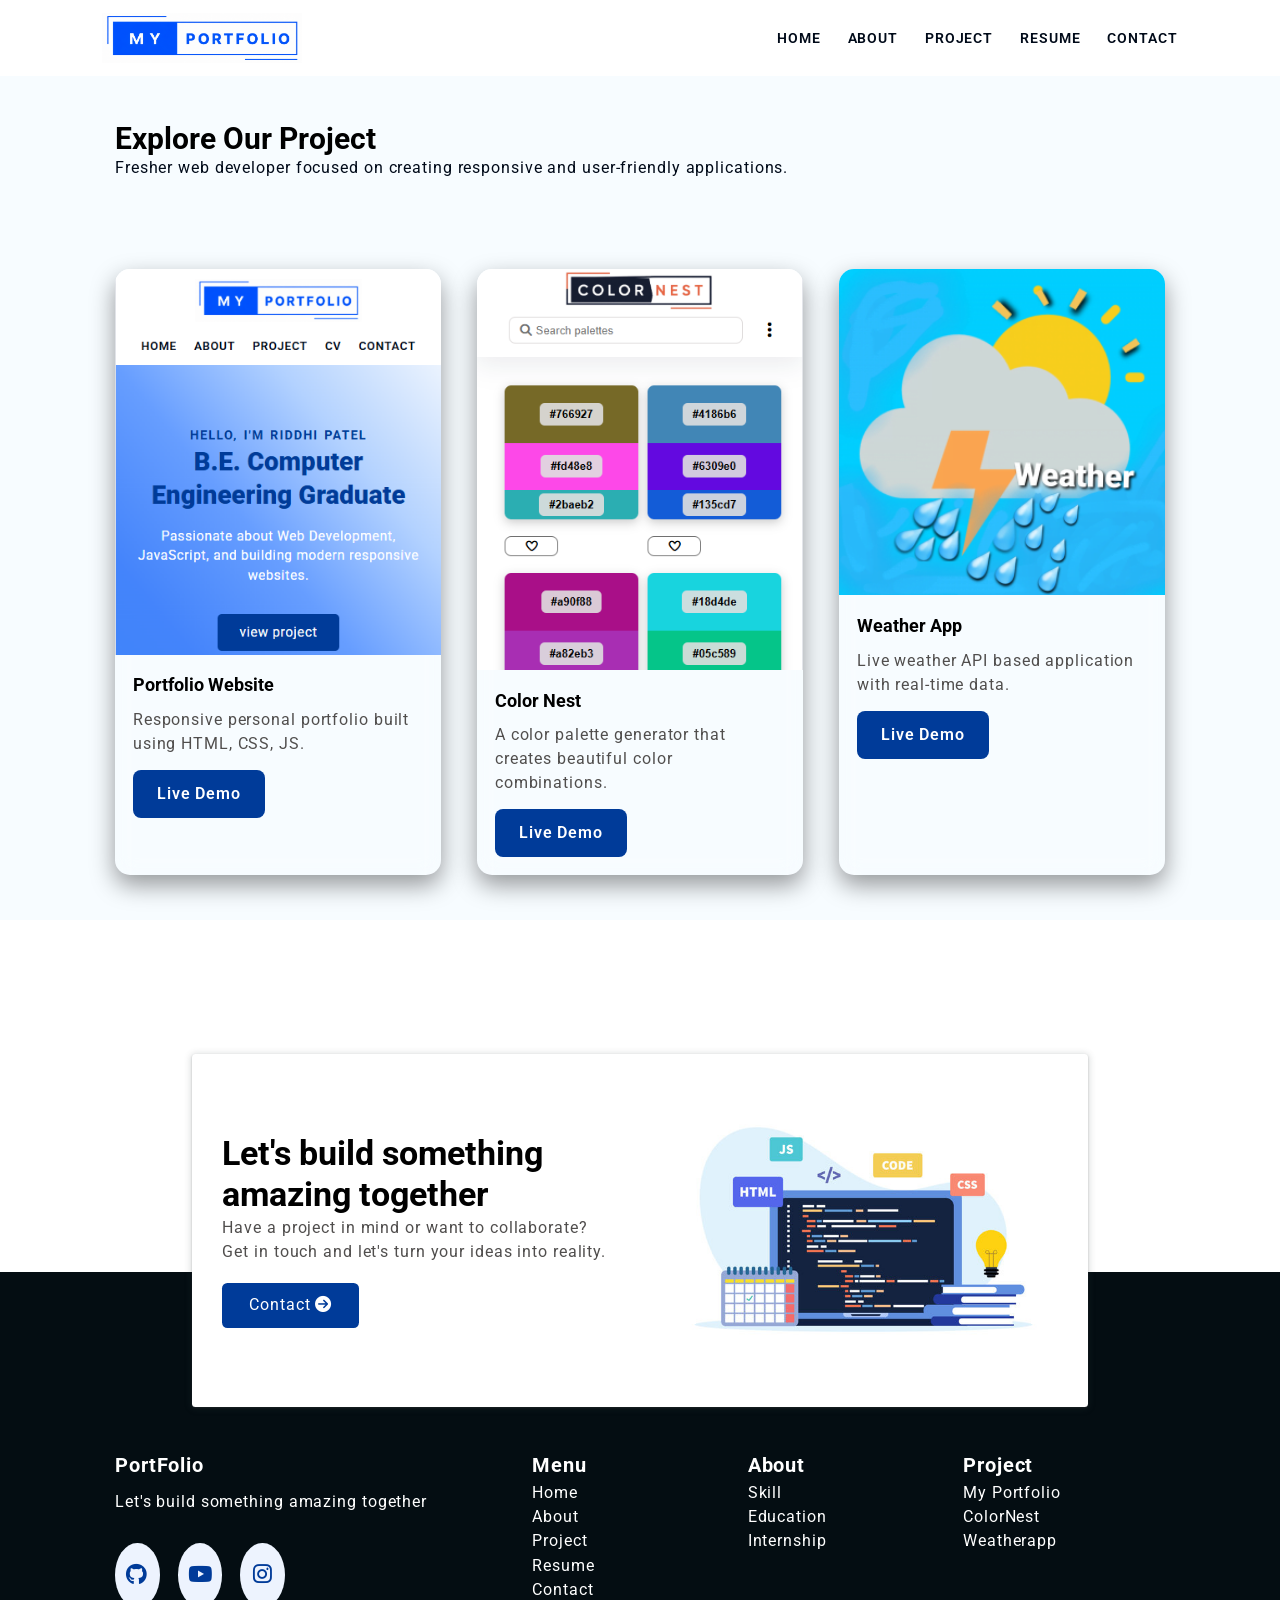
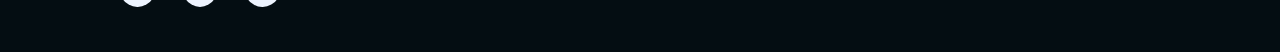
<file: project.html>
<!DOCTYPE html>
<html lang="en">
<head>
    <meta charset="UTF-8">
    <meta name="viewport" content="width=device-width, initial-scale=1.0">
    <title>Project Pages</title>
    <link rel="stylesheet" href="https://cdnjs.cloudflare.com/ajax/libs/font-awesome/6.5.1/css/all.min.css" integrity="sha512-DTOQO9RWCH3ppGqcWaEA1BIZOC6xxalwEsw9c2QQeAIftl+Vegovlnee1c9QX4TctnWMn13TZye+giMm8e2LwA==" crossorigin="anonymous" referrerpolicy="no-referrer" />
    <link rel="stylesheet" href="style.css">
</head>
<body>
    <header class="section-navbar">
        <div class="container">
            <div class="navbar-brand">
                <a href="index.html">
                    <img src="./images/potfolioLOGO.png" 
                    alt="my name" 
                    width="80%"
                    height="auto">
                </a>
            </div>
            <div class="navbar">
                <ul>
                   <li class="nav-item"> 
                        <a class="nav-link" href="index.html">Home</a>
                    </li>
                    <li class="nav-item"> 
                        <a class="nav-link" href="about.html">About</a>
                    </li>
                    <li class="nav-item"> 
                        <a class="nav-link" href="project.html">Project</a>
                    </li>
                    <li class="nav-item"> 
                        <a class="nav-link" href="resume.html">Resume</a>
                    </li>
                    <li class="nav-item"> 
                        <a class="nav-link" href="contact.html">Contact</a>
                    </li>


                </ul>
            </div>
        </div>
    </header>

    <div class="section-project">
        <div class="container">
            <h2 class="section-common-heading"> Explore our project </h2>
            <p class="section-common-subheading">Fresher web developer focused on creating responsive 
                    and user-friendly applications.</p>
        </div>

        <div class="container grid grid-three--cols">
             <div class="project">
                <figure>
                    <img src="portfolioss.png" height="80%" alt="">
                </figure>
               
             <div class="project-content">
                
                <h3 class="section-common-title">Portfolio Website </h3>
                <p>Responsive personal portfolio built using HTML, CSS, JS.</p>
             
            <div class="button">
            <a href="https://riddhipatel1007.github.io/Weatherapp/" w   target="_blank">Live Demo</a>
            </div>
        </div>
        </div>


              <div class="project">
                <figure>
                    <img src="images/ColornestI.png" alt="">
                </figure>
               
             <div class="project-content">
                
                <h3 class="section-common-title">Color Nest</h3>
                <p> A color palette generator that creates beautiful color combinations.</p>
             
            <div class="button">
            <a href="https://riddhipatel1007.github.io/colornest/" target="_blank">Live Demo</a>
            </div>
        </div>
        </div>

             <div class="project">
                <figure>
                    <img src="images/Weather.png" alt="">
                </figure>
               
             <div class="project-content">
                
                <h3 class="section-common-title">Weather App</h3>
                <p>Live weather API based application with real-time data.</p>

             
            <div class="button">
            <a href="https://riddhipatel1007.github.io/Weatherapp/" target="_blank">Live Demo</a>
            </div>
        </div>
        </div>

            
    </div>
</div>
       <!---------------------- contact section --------------------->

    <div class="section-contact-homepage" id="section-contact-homepage">
            <div class="container grid grid-two--cols">
                <div class="contact-content">
                    <h2 class="contact-title"> Let's build something amazing together</h2>
                    <p>Have a project in mind or want to collaborate? Get in touch and let's turn your ideas into reality.</p>
                   
                    <div class="btn">
                        <a href="contact.html"> Contact <i class="fa-solid fa-circle-arrow-right"></i></a>
                    </div>
                </div>
                <div class="contact-img">
                    <img src="images/skill.jpg" alt="">
                </div>
            </div>
        </div>


       <!---------------------- footer section --------------------->
     <footer>
            <div class="container grid grid-four--cols">
                <div class="footer-1--div">
                    <div class="logo-brand">
                        <a href="index.html" class="footer-subheading"> PortFolio</a>
                    </div>
                <p>Let's build something amazing together</p>
                
                <div class="social-footer--icon">
                    <a href="">
                        <i class="fa-brands fa-github"></i>
                    </a>
                
                    <a href="" target="_blank">
                        <i class="fa-brands fa-youtube"></i>
                    </a>
                
                    <a href="">
                        <i class="fa-brands fa-instagram"></i>
                    </a>
                </div>
            </div>
            <div class="footer-2--div">
                <p class="footer-subheading"> Menu </p>
                    <ul>
                        <li><a href="index.html">Home</a></li>
                        <li><a href="about.html">About</a></li>
                        <li><a href="project.html">Project</a></li>
                        <li><a href="resume.html">Resume</a></li>
                        <li><a href="contact.html">Contact</a></li>
                    </ul>

                
            </div>

            <div class="footer-3--div">
                <p class="footer-subheading">About </p>
                    <ul>
                        
                        <li><a href="about.html#skillSection">Skill</a></li>
                        <li><a href="about.html#educationSection">Education</a></li>
                        <li><a href="about.html#internshipSection">Internship</a></li>
                    </ul>

                
            </div>

            <div class="footer-4--div">
                <p class="footer-subheading"> Project</p>
                    <ul>
                        <li><a href="index.html">My Portfolio</a></li>
                        <li><a href="https://riddhipatel1007.github.io/colornest/">ColorNest</a></li>
                        <li><a href="https://riddhipatel1007.github.io/Weatherapp/" target="_blank">Weatherapp</a></li>
                        
                    </ul>

                
            </div>
            
            </div>
        </footer>
                <script src="script.js" > </script>

</body>
</html>
</file>
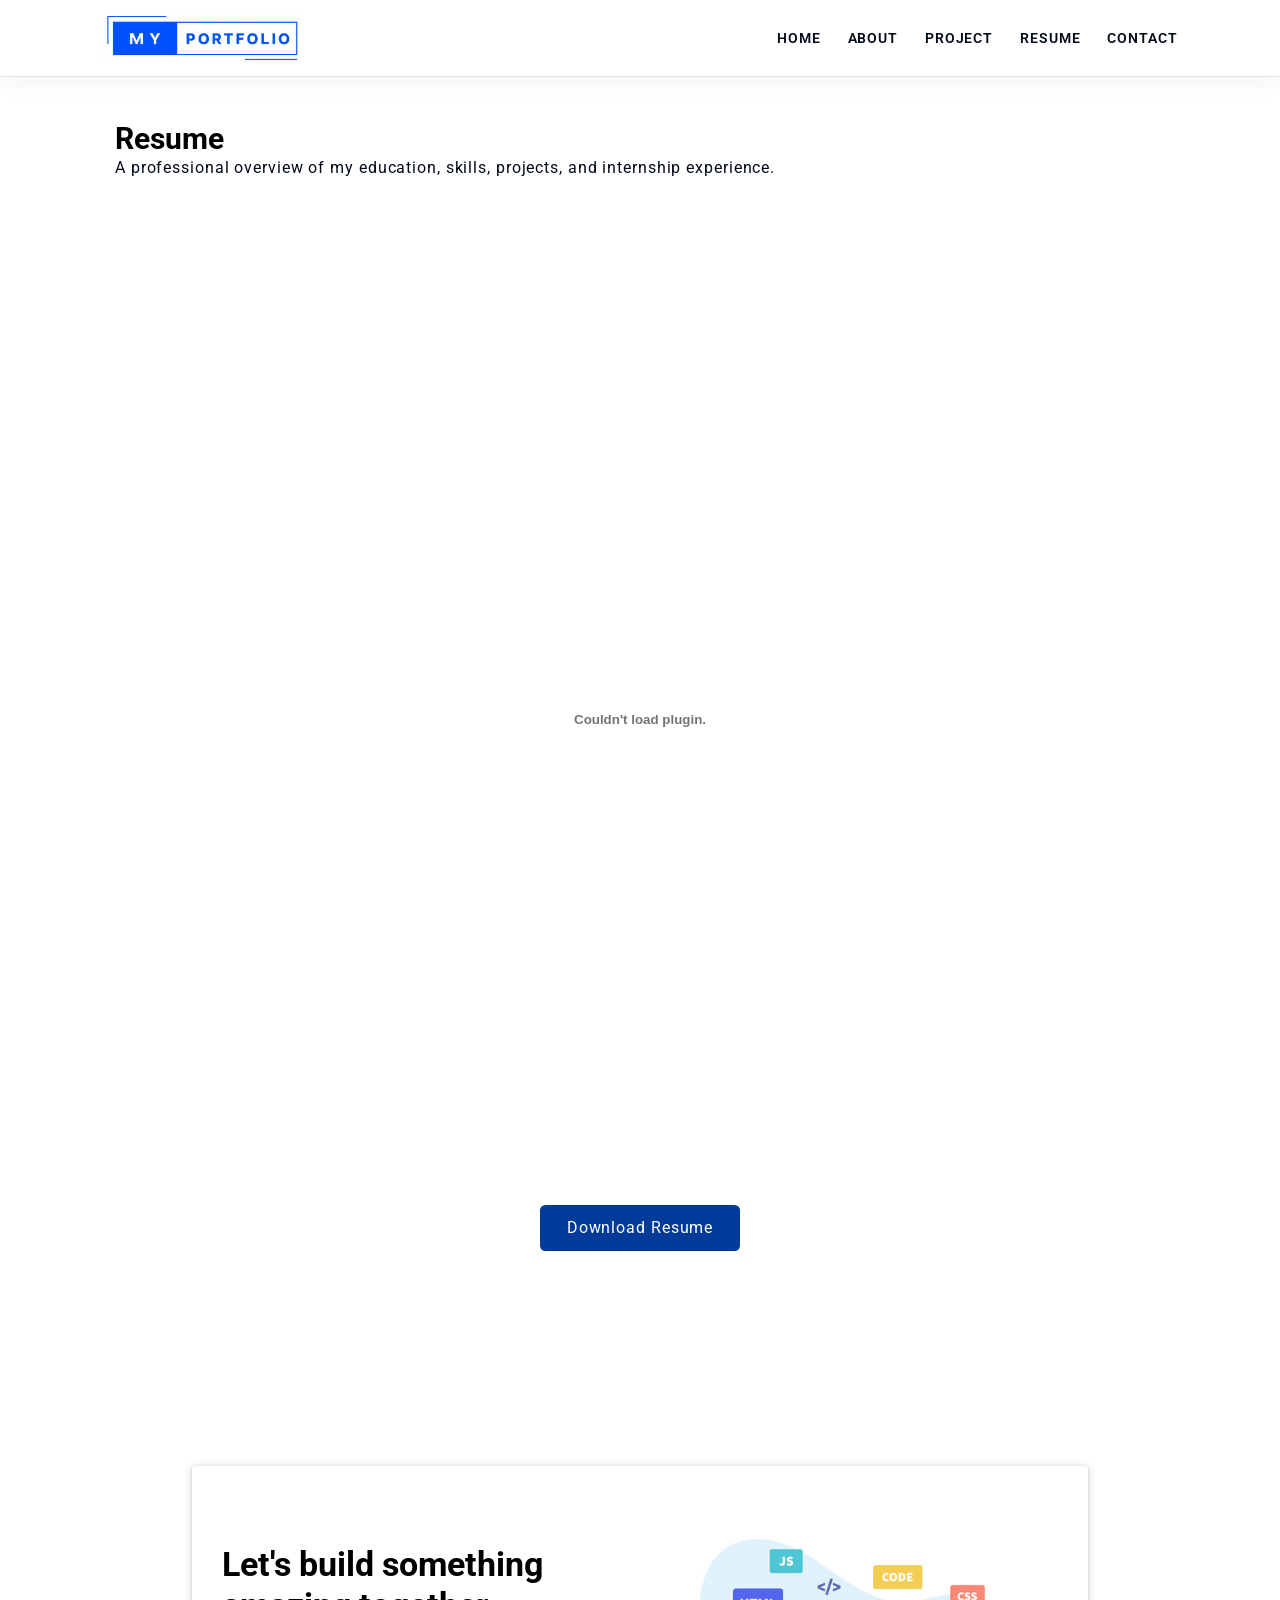
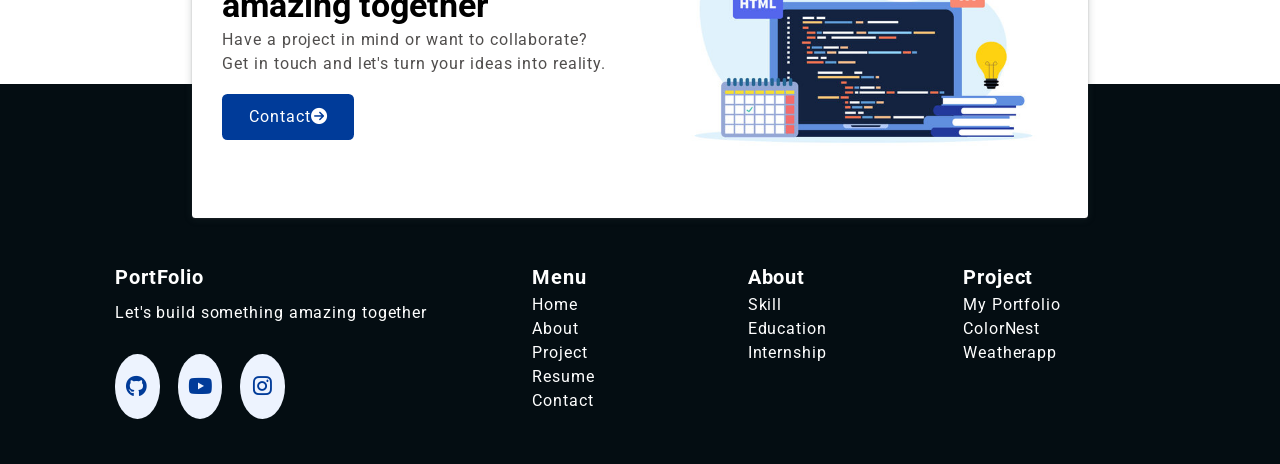
<file: resume.html>
<!DOCTYPE html>
<html lang="en">
<head>
    <meta charset="UTF-8">
    <meta name="viewport" content="width=device-width, initial-scale=1.0">
    <title>My Resume </title>
    <link rel="stylesheet" href="https://cdnjs.cloudflare.com/ajax/libs/font-awesome/6.5.1/css/all.min.css" integrity="sha512-DTOQO9RWCH3ppGqcWaEA1BIZOC6xxalwEsw9c2QQeAIftl+Vegovlnee1c9QX4TctnWMn13TZye+giMm8e2LwA==" crossorigin="anonymous" referrerpolicy="no-referrer" />
    <link rel="stylesheet" href="style.css">
</head>
<body>
    <header class="section-navbar">
        <div class="container">
            <div class="navbar-brand" >
                <a href="index.html">
                    <img src="./images/potfolioLOGO.png" 
                    alt="my name" 
                    width="80%"
                    height="auto">
                </a>
            </div>
            <div class="navbar">
                <ul>
                   <li class="nav-item"> 
                        <a class="nav-link" href="index.html">Home</a>
                    </li>
                    <li class="nav-item"> 
                        <a class="nav-link" href="about.html">About</a>
                    </li>
                    <li class="nav-item"> 
                        <a class="nav-link" href="project.html">Project</a>
                    </li>
                    <li class="nav-item"> 
                        <a class="nav-link" href="resume.html">Resume</a>
                    </li>
                    <li class="nav-item"> 
                        <a class="nav-link" href="#section-contact-homepage">Contact</a>
                    </li>


                </ul>
            </div>
        </div>
    </header>
    <div class="section-resume">
        <div class="container">
            <h2 class="section-common-heading"> Resume</h2>
            <p class="section-common-subheading">A professional overview of my 
                education, skills, projects, and internship experience.</p>
        </div>

        <div class="container resume ">
            
            <embed
            src="resume/riddhi patel resume.pdf"
            type="application/pdf" width="700px" height="900px"
            >
            <div class="resume-btn">
            <a href="resume/riddhi patel resume.pdf" 
                download="RIDDHI PATEL.pdf"
               class="btn">
               Download Resume
            </a>
            </div>
        </div>
        
    </div>

     <div class="section-contact-homepage" id="section-contact-homepage">
            <div class="container grid grid-two--cols">
                <div class="contact-content">
                    <h2 class="contact-title"> Let's build something amazing together</h2>
                    <p>Have a project in mind or want to collaborate? Get in touch and let's turn your ideas into reality.</p>
                   
                    <div class="btn">
                        <a href="contact.html"> Contact<i class="fa-solid fa-circle-arrow-right"></i></a>
                    </div>
                </div>
                <div class="contact-img">
                    <img src="images/skill.jpg" alt="">
                </div>
            </div>
        </div>

            <!--------- footer section --------->
        <footer>
            <div class="container grid grid-four--cols">
                <div class="footer-1--div">
                    <div class="logo-brand">
                        <a href="index.html" class="footer-subheading"> PortFolio</a>
                    </div>
                <p>Let's build something amazing together</p>
                
                <div class="social-footer--icon">
                    <a href="">
                        <i class="fa-brands fa-github"></i>
                    </a>
                
                    <a href="" target="_blank">
                        <i class="fa-brands fa-youtube"></i>
                    </a>
                
                    <a href="">
                        <i class="fa-brands fa-instagram"></i>
                    </a>
                </div>
            </div>
            <div class="footer-2--div">
                <p class="footer-subheading"> Menu </p>
                    <ul>
                        <li><a href="index.html">Home</a></li>
                        <li><a href="about.html">About</a></li>
                        <li><a href="project.html">Project</a></li>
                        <li><a href="resume.html">Resume</a></li>
                        <li><a href="contact.html">Contact</a></li>
                    </ul>

                
            </div>

            <div class="footer-3--div">
                <p class="footer-subheading">About </p>
                    <ul>
                        
                        <li><a href="about.html#skillSection">Skill</a></li>
                        <li><a href="about.html#educationSection">Education</a></li>
                        <li><a href="about.html#internshipSection">Internship</a></li>
                    </ul>

                
            </div>

            <div class="footer-4--div">
                <p class="footer-subheading"> Project</p>
                    <ul>
                        <li><a href="index.html">My Portfolio</a></li>
                        <li><a href="https://riddhipatel1007.github.io/colornest/">ColorNest</a></li>
                        <li><a href="https://riddhipatel1007.github.io/Weatherapp/" target="_blank">Weatherapp</a></li>
                        
                    </ul>

                
            </div>
            </div>
        </footer>

                <script src="script.js" > </script>

</body>
</html>
</file>
<file: style.css>
@import url('https://fonts.googleapis.com/css2?family=Fira+Sans:ital,wght@0,100;0,200;0,300;0,400;0,500;0,600;0,700;0,800;0,900;1,100;1,200;1,300;1,400;1,500;1,600;1,700;1,800;1,900&family=Inter:ital,opsz,wght@0,14..32,100..900;1,14..32,100..900&family=Roboto:ital,wght@0,100..900;1,100..900&display=swap');

*{
    margin: 0;
    padding: 0;
    box-sizing: border-box;
    font-family: "Fira Sans", sans-serif;
}

html{
    font-size: 62.5%;
    scroll-behavior: smooth;
}
h1,h2,h3,h4,h5,h6{
    font-family: "Roboto", sans-serif;;
}
p, li, a{
    font-family: "Roboto", sans-serif;
    font-size: 1.8rem;
    letter-spacing: 0.1rem;
    font-weight: 400;
    color: var(--para-color);
    line-height: 1.5;
}
a{
    text-decoration: none;
}
li{
    list-style: none;
}
:root{
    --main-color:#0062ff;
    --supporting-color:#edf3fe;
    --font-color:#444444;
    --bg--color:#f7fcff;
    --heading-color:#000a19;
    --para-color:#504e4d;
    --main--hero-color:#003b99;
    --h-color:#0a043c;
    --white-color:#ffffff;
    --btn-hover-bg-color:#003b99;
    --btn-box-shadow:rgba(100,100,111,0.2) 0px 7px 29px 0px;
    --footer-bg-color:#040d12;
}
/* navbar */

.container {
    max-width: 120rem;
    margin:  0  auto ;
    padding: 5rem 1.4rem;
}
/* .section-about .container:first-child,
.section-skill .container:first-child,
.section-why-choose .container:first-child,
.section-contact-homepage .container:first-child,
.section-contact .container:first-child
{
    padding: 6.4rem 0 2.4rem 0;
} */
:is(.section-about, .section-education, .section-skill, .section-why-choose, .section-contact-homepage, 
.section-contact, .section-project).container:first-child{
    padding: 6.4rem 2rem 2.4rem 2rem;
}
.grid{
    display: grid;
}
.grid-two--cols {
    grid-template-columns: repeat(2,1fr);
}
.grid-three--cols{
    grid-template-columns: repeat(3 , 1fr);
}
.grid-four--cols{
    grid-template-columns: repeat(4, 1fr);
}
 /* about section module reusable */
 .section-common-heading{
    font-size: 3.4rem;
    font-weight: 700;
    text-transform: capitalize;
 }
 .section-common-subheading{
    color: var(--heading-color);
 }
 .section-common-title{
    font-size: 2rem;
    margin: 2.4rem 0 1.4rem 0;
 }
 .fa-brands{
    padding: 2.4rem;
    background-color: var(--supporting-color);
    font-size: 2.4rem;
    border-radius: 50%;
    color: var(--main--hero-color);
    -webkit-border-radius: 50%;
    -moz-border-radius: 50%;
    -ms-border-radius: 50%;
    -o-border-radius: 50%;
}
.btn {
    display: inline-block;
    padding: 1.2rem 3rem;
    background-color: var(--btn-hover-bg-color);
    color: var(--white-color);
    border-radius: 0.6rem;
    -webkit-border-radius: 0.6rem;
    -moz-border-radius: 0.6rem;
    -ms-border-radius: 0.6rem;
    -o-border-radius: 0.6rem;
}

.btn:hover {
    background-color: var(--btn-hover-bg-color);
    cursor: pointer;
    box-shadow: var(--btn-box-shadow);

}

.section-navbar{
    width: 100%;
    box-shadow: rgba(0,0,0,0.05) 0px 6px 24px 0px,
    rgba(0,0,0,0.08) 0px 0px 0px 1px;
}
.section-navbar .container{
    display: flex;
    justify-content: space-between;
    align-items: center;
    padding: 1.4rem  0;
}

.section-navbar .navbar ul{
    display: flex;
    gap: 3rem;
    text-transform: capitalize;
    & li a {
        color: var(--heading-color);
        text-transform: uppercase;
        font-weight: 600;
        /* display: inline-block; */
        font-size: 1.6rem;
        display: inline-block;
        position: relative;

        &::after {
            content: " ";
            position: absolute;
            bottom: 0;
            left: 0;
            width: 0%;
            border-bottom: 0.3rem solid var(--main-color);
            transition: all 0.3s linear;
            -webkit-animation: all 0.3s linear;
            -webkit-transition: all 0.3s linear;
            -moz-transition: all 0.3s linear;
            -ms-transition: all 0.3s linear;
            -o-transition: all 0.3s linear;
} 
  }

    & li a:hover:after{
        width: 100%;
    }
}
.section-navbar .navbar-brand img{
    width: 200px;
    height: auto;
    display: block;
}
  

/* hero section */

main{
    position: relative;
    background-image: linear-gradient(
        to top right,
        #3d86fa,
        #4484fb,
        #679eff,
        #b3d2ff,
        #ebf3fe
    );
}
 /* shape divider app css */

.custom-shape-divider-bottom-1778674269 {
    position: absolute;
    bottom: 0;
    left: 0;
    width: 100%;
    overflow: hidden;
    line-height: 0;
    transform: rotate(180deg);
    -webkit-transform: rotate(180deg);
    -moz-transform: rotate(180deg);
    -ms-transform: rotate(180deg);
    -o-transform: rotate(180deg);
}

.custom-shape-divider-bottom-1778674269 svg {
    position: relative;
    display: block;
    width: calc(100% + 1.3px);
    height: 100px;
    transform: rotateY(180deg);
    -webkit-transform: rotateY(180deg);
    -moz-transform: rotateY(180deg);
    -ms-transform: rotateY(180deg);
    -o-transform: rotateY(180deg);
}

.custom-shape-divider-bottom-1778674269 .shape-fill {
    fill: #FFFFFF;
}
.section-hero .grid {
    align-items: center;
    gap: 3.4rem;

    & .hero-subheading {
        text-transform: uppercase;
        letter-spacing: 0.2rem;
        font-size: 1.7rem;
        word-spacing: 0.2rem;
        color: var(--btn-hover-bg-color);
        font-weight: 700;
    }

    & .hero-heading{
        font-size: 4.8rem;
        line-height: 1.3;
        font-family:"Roboto" ;
        color: var(--main--hero-color);
        font-weight: 900;
    }
    & .hero-para {
        color: var(--white-color);
        margin: 2rem 0 4rem 0;
    }
}
.section-hero--image img {
    margin-bottom: 3rem;
    width: 90%;
    height: auto;
    /* transform: scaleX(-1); */
    
}

/********** end hero section ************/

 /********** start about section ************/
 .section-about .grid{
    gap: 6.4rem;
 }
 
.section-about .about-div{
    text-align: center;
}
.section-about img{
 padding: 1.4rem;
 background-color: var(--supporting-color);
 width: 15rem;
 height: auto;
 border-radius: 50%;
 -webkit-border-radius: 50%;
 -moz-border-radius: 50%;
 -ms-border-radius: 50%;
 -o-border-radius: 50%;
 transition:  all 0.3s linear ;
 -webkit-transition:  all 0.3s linear ;
 -moz-transition:  all 0.3s linear ;
 -ms-transition:  all 0.3s linear ;
 -o-transition:  all 0.3s linear ;
}
.about-div .icon:hover > img {
    transform: rotate(360deg);
    background: linear-gradient(to right, #0575e6);
    -webkit-transform: rotate(360deg);
    -moz-transform: rotate(360deg);
    -ms-transform: rotate(360deg);
    -o-transform: rotate(360deg);
}

/********** end about section ************/

/********** start skill section ************/

.section-skill {
    background-color:var(--bg--color) ;
    
}
.section-skill .grid{
    gap: 3.2rem;
}
.section-skill .skill-div{
    padding: 3.2rem;
}
.section-skill .skill-div:hover {
    box-shadow: var(--btn-box-shadow);
}
.skill-div .icon .fa-brands{
    background-color: #e7f6ef;
    color: #68bf9b;
}
.skill-div:nth-child(2) .icon .fa-brands{
    background-color: #e7f6ef;
    color: #c49736;
}
.skill-div:nth-child(3) .icon .fa-brands{
    background-color: #e7f6ef;
    color: #5857b9;
}

/********** end skill section ************/
 /******* start education section ***********/
 .section-about .about-div a{
    color: var(--heading-color) !important;
    display: inline-block;
    margin: 15px 0; /* top-bottom 15px, left-right 0 */
    font-size: 2rem;
    font-weight: 700;
 }
.section-education{
    display: none;
}
.section-education {
    background-color:#f9f9f9 ;
}
.section-education .grid{
    gap: 3.2rem;
}
.section-education .education-div{
    padding: 3.2rem;
}
.section-education .education-div:hover {
    box-shadow: var(--btn-box-shadow);
}
.education-div{
    background: linear-gradient(135deg, #ffffff, #f5f7ff);
    border-radius: 1.5rem;
    padding: 2.5rem;
    box-shadow: 0 10px 25px rgba(0,0,0,0.08);
    transition: all 0.3s ease;
    border-left: 5px solid #4f46e5;
    -webkit-border-radius: 1.5rem;
    -moz-border-radius: 1.5rem;
    -ms-border-radius: 1.5rem;
    -o-border-radius: 1.5rem;
    -webkit-transition: all 0.3s ease;
    -moz-transition: all 0.3s ease;
    -ms-transition: all 0.3s ease;
    -o-transition: all 0.3s ease;
}

.education-div:hover{
    transform: translateY(-8px);
    box-shadow: 0 15px 35px rgba(79, 70, 229, 0.2);
    -webkit-transform: translateY(-8px);
    -moz-transform: translateY(-8px);
    -ms-transform: translateY(-8px);
    -o-transform: translateY(-8px);
}

.education-div .icon{
    width: 6rem;
    height: 6rem;
    background: linear-gradient(135deg,#4f46e5,#7c3aed);
    border-radius: 50%;
    display: grid;
    place-items: center;
    margin-bottom: 1.5rem;
    -webkit-border-radius: 50%;
    -moz-border-radius: 50%;
    -ms-border-radius: 50%;
    -o-border-radius: 50%;
}

.education-div .icon i{
    color: white;
    font-size: 2.8rem;
}

.education-div h2{
    color: #1e293b;
    margin-bottom: 1rem;
}

.education-div h3{
    color: #6366f1;
    margin-bottom: 1rem;
}

.education-div p{
    font-size: 1.5rem;
    color: #475569;
    margin: 0.8rem 0;
}

  /******* end education section ***********/


 /********** Internship Section **********/

.section-internship{
    display: none;
    background-color: #f8fafc;
}

.section-internship .grid{
    gap: 3.2rem;
}

.internship-div{
    background: #ffffff;
    border-radius: 1.5rem;
    padding: 3rem;
    border-left: 5px solid #0062ff;
    box-shadow: 0 8px 25px rgba(0,0,0,0.08);
    transition: all 0.3s ease;
    -webkit-transition: all 0.3s ease;
    -moz-transition: all 0.3s ease;
    -ms-transition: all 0.3s ease;
    -o-transition: all 0.3s ease;
    -webkit-border-radius:;
    -moz-border-radius:;
    -ms-border-radius:;
    -o-border-radius:;
}

.internship-div:hover{
    transform: translateY(-8px);
    box-shadow: 0 18px 40px rgba(0,98,255,0.15);
    -webkit-transform: translateY(-8px);
    -moz-transform: translateY(-8px);
    -ms-transform: translateY(-8px);
    -o-transform: translateY(-8px);
}

/********** Icon **********/

.internship-div .icon{
    width: 6.5rem;
    height: 6.5rem;
    background: linear-gradient(135deg,#0062ff,#00c2ff);
    border-radius: 50%;
    display: grid;
    place-items: center;
    margin-bottom: 2rem;
    box-shadow: 0 10px 20px rgba(0,98,255,0.25);
    -webkit-border-radius:;
    -moz-border-radius:;
    -ms-border-radius:;
    -o-border-radius:;
}

.internship-div .icon i{
    color: #fff;
    font-size: 2.8rem;
}

/********** Text **********/

.internship-div h2{
    font-size: 2.2rem;
    color: #1e293b;
    margin-bottom: 1rem;
}

.internship-div h3{
    color: #0062ff;
    font-size: 1.8rem;
    margin-bottom: 1.2rem;
}

.internship-div p{
    font-size: 1.6rem;
    color: #475569;
    margin: 1rem 0;
    line-height: 1.6;
}

.internship-div p i{
    color: #0062ff;
    margin-right: .8rem;
}

/********** Certificate Button **********/

.internship-div a{
    display: inline-block;
    margin-top: 2rem;
    padding: 1rem 2rem;
    background: linear-gradient(135deg,#0062ff,#00c2ff);
    color: #fff;
    text-decoration: none;
    font-size: 1.5rem;
    font-weight: 600;
    border-radius: .8rem;
    transition: all .3s ease;
    -webkit-transition:;
    -moz-transition:;
    -ms-transition:;
    -o-transition:;
}

.internship-div a:hover{
    transform: translateY(-3px);
    box-shadow: 0 10px 20px rgba(0,98,255,0.25);
    -webkit-transform: translateY(-3px);
    -moz-transform: translateY(-3px);
    -ms-transform: translateY(-3px);
    -o-transform: translateY(-3px);
}
/******* end internship section ***********/


 /********** why choose section ************/

 .section-why-choose .grid{
    gap: 9.6rem;
 }
.why-choose--div{
    margin-top: 3.2rem;
}
 .section-why-choose .text-align--right .why-choose--div{
    display: flex;
    flex-direction: column;
    justify-content: start;
    align-items: end;
    text-align: right;

 }

 .common-text--highlight{
    width: 6rem;
    aspect-ratio: 1;
    background-color:var(--supporting-color);
    color: var(--main-color);
    display: flex;
    justify-content: center;
    align-items: center;
    font-size: 2.4rem;
    font-weight: 700;
    border-radius: 50%;
    -webkit-border-radius: 50%;
    -moz-border-radius: 50%;
    -ms-border-radius: 50%;
    -o-border-radius: 50%;
}

.choose-center-div img{
    width: 100%;
    height: auto;
    border-radius: 1rem;
    -webkit-border-radius: 1rem;
    -moz-border-radius: 1rem;
    -ms-border-radius: 1rem;
    -o-border-radius: 1rem;
}
.choose-center-div , figure{
    display: flex;
    justify-content: center;
    align-items: center;
    position: relative;
}
.choose-center-div figure:before , 
.choose-center-div figure::after{
    content: "";
    position: absolute;
    top: 50%;
    left: 50%;
    transform: translate(-50%, -50%);
    -webkit-transform: translate(-50%, -50%);
    -moz-transform: translate(-50%, -50%);
    -ms-transform: translate(-50%, -50%);
    -o-transform: translate(-50%, -50%);
    background-color:var(--main-color);
    width: 40rem;
    height: 40rem;
    border-radius: 50%;
    -webkit-border-radius: 50%;
    -moz-border-radius: 50%;
    -ms-border-radius: 50%;
    -o-border-radius: 50%;
    z-index: -1;
}
.choose-center-div figure::before{
    animation: circle 5s linear infinite;
    -webkit-animation: circle 5s linear infinite;
}
@keyframes circle {
    0%{
        background-color: #d3d0ff;
    }
    25%{
        background-color: #868bcf;
    }
    50%{
        background-color: #c74dff;
    }
    75%{
        background-color: #99c0ff;
    }
    100%{
        background-color: #4b70b1;
    }
}
.choose-center-div figure::after{
    width: 43rem;
    height: 43rem;
    background-color:transparent;
    z-index: -2;
    border: 0.3rem solid var(--supporting-color);
}
  /**********  end why choose section ************/
  /**********  start Resume section ************/
  .resume{
    width:80% ;
    margin: 0 auto;
    display: flex;
    flex-direction: column;
    align-items: center;
 }
 .resume-btn{
    margin:4rem 0 ;
 }
  /**********  start contact home section ************/
.section-contact-homepage{
    width: 70%;
    min-height: 20rem;
    margin: 0 auto;
    box-shadow: rgba(60, 64, 67 , 0.3) 0px 1px 2px 0px ,    rgba(60, 64, 67 , 0.15) 0px 1px 6px 2px ;
    /*margin-bottom: 1rem;
    */border-radius: .4rem ;
    -webkit-border-radius:;
    -moz-border-radius:;
    -ms-border-radius:;
    -o-border-radius:;
    padding: 1rem 2rem;
    position: relative;
    bottom: -15rem;
    z-index: 1;
    background-color: var(--white-color);
             & .grid  
        {
        align-items: center;
        gap: 6.5rem;
    } 
}
.contact-title{
    font-size: 3.8rem;
    line-height: 1.2;
}
.contact-content p{
    margin: .2rem 0 2rem 0;
}
.section-contact-homepage a{
    color: var(--white-color);
    text-transform: capitalize;
}


.section-contact-homepage img{
    width: 100%;
    max-height: 250px;
    object-fit: contain;

}
    /**********  end contact home section ************/

 /****************  start acture contact  section ************/
.section-contact .grid{ 
        gap: 6rem;   
}
 .mb-3{
    margin-bottom: 3.2rem;
}
.grid-two--cols{
    display: grid;
    grid-template-columns: 1fr 1fr;
}
label{
    display: block;
    text-transform: capitalize;
    font-size: 1.8rem;
}

input,textarea{
    width: 100%;
    padding: 1.4rem 2.4rem;
    font-size: 1.7rem;
}
::placeholder{
    font-size:1.5rem ;
    letter-spacing: 0.1;
}
.btn-submit{
    width: 15rem;
    height: 3rem;
    border: none;
    border-radius: .5rem;
    font-size: 1.6rem;
    background-color: var(--main-color);
    color: var(--white-color);
    text-transform: capitalize;
    -webkit-border-radius: .5rem;
    -moz-border-radius: .5rem;
    -ms-border-radius: .5rem;
    -o-border-radius: .5rem;
}

.contact-map{
    margin-top: 2.3rem;
    height: 40rem;
}
.contact-map iframe{
    width: 100%;
    height: 100%;
}
 /****************  start project section ************/

.section-project {
    background-color: var(--bg--color);
    & .grid{
        gap: 4rem;
    }
    & .project{
        transition:scale 0.3s linear ;
        -webkit-transition:scale 0.3s linear ;
        -moz-transition:scale 0.3s linear ;
        -ms-transition:scale 0.3s linear ;
        -o-transition:scale 0.3s linear ; 
        background: rgba(255, 255, 255, 0.05);
        border-radius: 15px;
        overflow: hidden;
        box-shadow: 0 10px 25px rgba(0,0,0,0.4); 
        backdrop-filter: blur(10px);

        &:hover{
            scale: 1.08;
            
        }
}
    & .project-content{
        padding:1.4rem 2rem 2rem  ;
    }
    & img{
    width: 100%;
    height: auto;

    }
    
  }

   .section-common-title {
    margin-top: 0.8rem;
  }
  
.section-project .button a{
    display: inline-block;
    padding: 12px 24px;
    background-color:var(--btn-hover-bg-color);
    color: white;
    text-decoration: none;
    border-radius: 8px;
    font-weight: 600;
    margin-top: 1.5rem;
    transition: 0.3s;
    -webkit-border-radius: 8px;
    -moz-border-radius: 8px;
    -ms-border-radius: 8px;
    -o-border-radius: 8px;
}

.section-project .button a:hover{
    background-color: var(--main-color);
    transform: translateY(-3px);
    -webkit-transform: translateY(-3px);
    -moz-transform: translateY(-3px);
    -ms-transform: translateY(-3px);
    -o-transform: translateY(-3px);
}

    /********** end  project section ************/


 /****************  footer section ************/
footer{
    background-color: var(--footer-bg-color);
    padding-top: 15rem;
    text-align: center;
}
.section-skill{
    display: block;
}
footer *{
    color: var(--white-color);
}
footer ul{
    padding: 0;
    margin: 0;
    list-style: none;
}
/* footer .grid{
    text-align: right;
} */
 .footer-2--div,
.footer-3--div,
.footer-4--div{
    text-align: left;
}
.footer-subheading{
    font-size:2.2rem ;
    font-weight: 700;
}
.footer-1--div p{
    
    margin: 1rem 1rem 3.2rem 0;
}
.footer-1--div{
    text-align: left;
    & .social-footer--icon{
        display: flex;
        gap: 2rem;
    
    & .fa-brands{
       width: 5rem; 
       aspect-ratio: 1;
       display: flex;
       justify-content: center;
       align-items: center;

       &:hover{
        color: var(--supporting-color);
        background-color: var(--btn-hover-bg-color);
       }
    
    }
}
}
footer .grid-four--cols{
    display: grid;
    grid-template-columns: 2fr 1fr 1fr 1fr;
    gap: 1.5rem;
}



    /**********  footer section ************/

    /********** start scrollbar section ************/
::-webkit-scrollbar {
    width: 1rem;
}
::-webkit-scrollbar-track {
    background-color: var(--supporting-color);
}
::-webkit-scrollbar-thumb {
    background-color: var(--main-color);
    border-radius: 50%;
    -webkit-border-radius: 50%;
    -moz-border-radius: 50%;
    -ms-border-radius: 50%;
    -o-border-radius: 50%;
}
::-webkit-scrollbar-thumb:hover {
    background-color: var(--heading-color);
}

    /********** end scrollbar section ************/

    /**********start media queries section ************/

/* scroll animation and scroll */
@media(width <= 1400px){
    html{
        font-size: 56%;
    }
}

 @media(width < 1220px){
    html{
        font-size: 54%;
    }
    :is(.section-about, 
    .section-skill, 
    .section-why-choose, 
    .section-contact-homepage, 
    .section-contact, 
    .section-project
    )
    .grid{
        gap: 6.4rem;
    }
} 
@media(width <= 1100px){
  :is(.section-skill, .section-project ).grid-four--cols{
        grid-template-columns: repeat(auto-fit, minmax(250px,1fr));
    }
    .section-why-choose{

        & .choose-left-div{
            order: 2;
        }
        & .choose-right-div{
            order: 3;
        }
    
        & .choose-center-div{
            order: 1;
            & figure::before{
                width: 0;
                height: 0;
                background-color: transparent;
                padding: 0;
            }

            & figure::after{
                width: 0;
                height: 0;
                background-color: transparent;
                padding: 0;
            }
        }
    }
    .section-contact .grid-two--cols {
      grid-template-columns: 1fr;

      }
      .section-contact .contact-map{
        margin-bottom: 8rem;
      }

}
@media(width <= 998px){
    .section-hero{
         height: auto;
         padding-bottom: 10rem;

         & .grid-two--cols{
            grid-template-columns: 1fr;

            & .section-hero--content{
                order: 2;
            }
            & .section-hero--image{
                order: 1;

                & img{
                    width: 70%;
                }
            }
        } 
    }
    .section-about .about-div{
        text-align: left;
    }
    
    .section-contact label{
        text-align: left;
    }

    footer .grid-four--cols{
        grid-template-columns: repeat(3,minmax(100px, 1fr));
        text-align: left;
        

      & .footer-1--div{
        grid-row: 2 / 3;
        grid-column:  1 / -1;
        margin-top : 6.4rem ;
      }
    }
} 
@media(width <= 768px){
    
    .grid-two--cols, 
    .grid-three--cols{
        grid-template-columns: 1fr;
        text-align: center;
    }
    .section-navbar .container{
        display: flex;
        flex-direction: column;

        & .navbar ul{
            gap: 2.4rem;
        }
        
        & .navbar-brand{
            text-align: center;
            margin-bottom: 1rem;
        }
    }
    .section-hero .grid .hero-heading{
        font-size: 3.6rem;
    }

    .section-why-choose {
        & img{
            width: 50%;
        }
        & .grid{
            gap: 1rem;
        }
        .text-align--left{
            text-align: left;
        }
        & .text-align--right .why-choose--div{
    
            align-items: start;
            text-align: left;

       }
      
    }
   
    .section-contact .grid-two--cols {
      grid-template-columns: 1fr;

      }

   .section-contact-homepage .btn {
        display: block;
        text-align: center;
    }
    .contact-title{
        font-size: 2.4rem;
    }
    :is(.section-contact-homepage) .container:first-child{
        padding: 6.4rem 0rem 2.4rem 0rem;
    }
    .grid-four--cols{
        grid-template-columns: 1fr;
        text-align: center;
    }
    .footer-1--div{
        text-align: center;
    }

    .social-footer--icon{
        justify-content: center;
    }
    footer .container .grid .grid-four--cols {
        padding-right: 0rem;
    }
    .section-contact .grid-two--cols{
            grid-template-columns: 1fr;
        }
}
/******* resume ******* */
@media (max-width: 768px){
    .resume{
        width:95%;
    }

    .resume embed{
        width:100%;
        height:600px;
    }
}

/* Mobile */
@media (max-width: 480px){
    .resume{
        width:100%;
    }

    .resume embed{
        width:100%;
        height:400px;
    }

    .resume-btn{
        margin:2rem 0;
    }
}

@media (width <= 768px){
   footer .container .grid .grid-four--cols {
        padding-right: 0rem;
    }
    

}
@media screen and (max-width: 768px){
    .section-contact .grid-two--cols{
        grid-template-columns: 1fr;
    }
}
@media (max-width: 480px){

    .resume-pdf{
        height: 400px;
    }
}



    /********** end media queries section ************/
</file>
